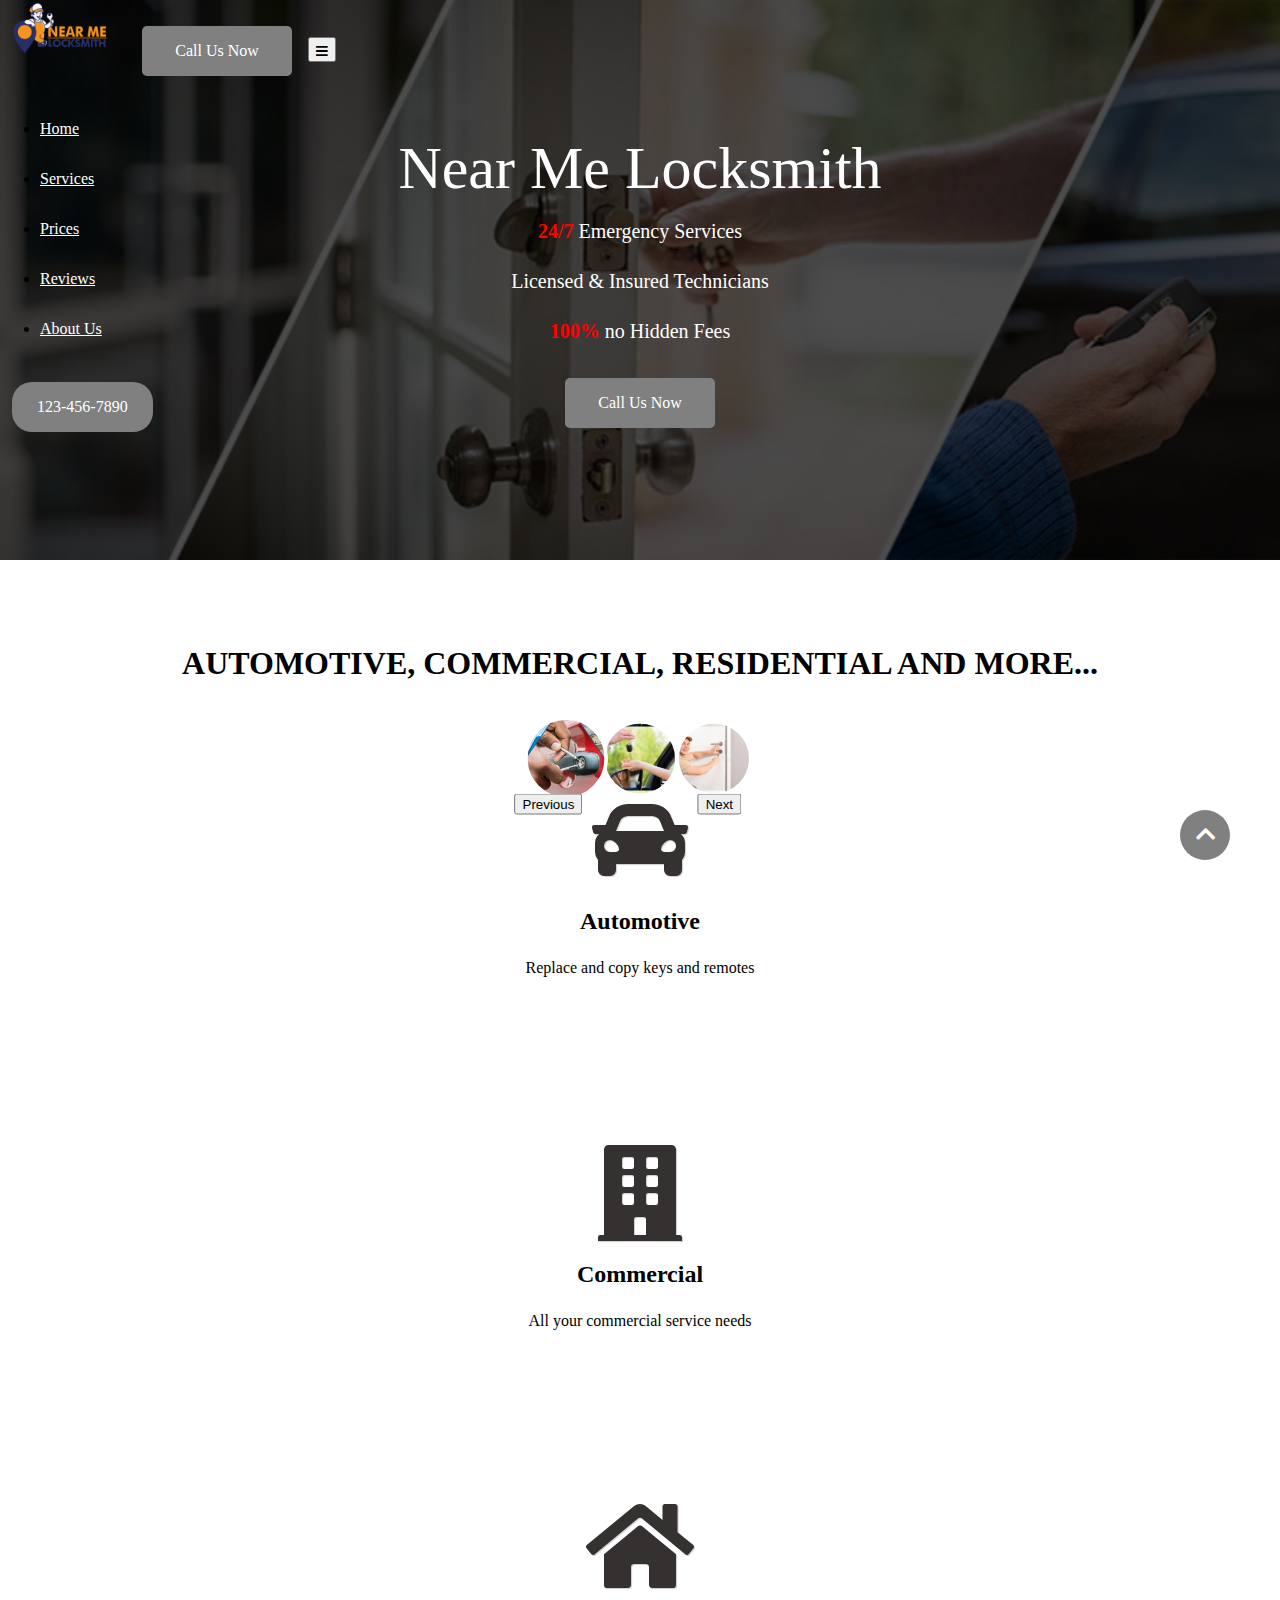
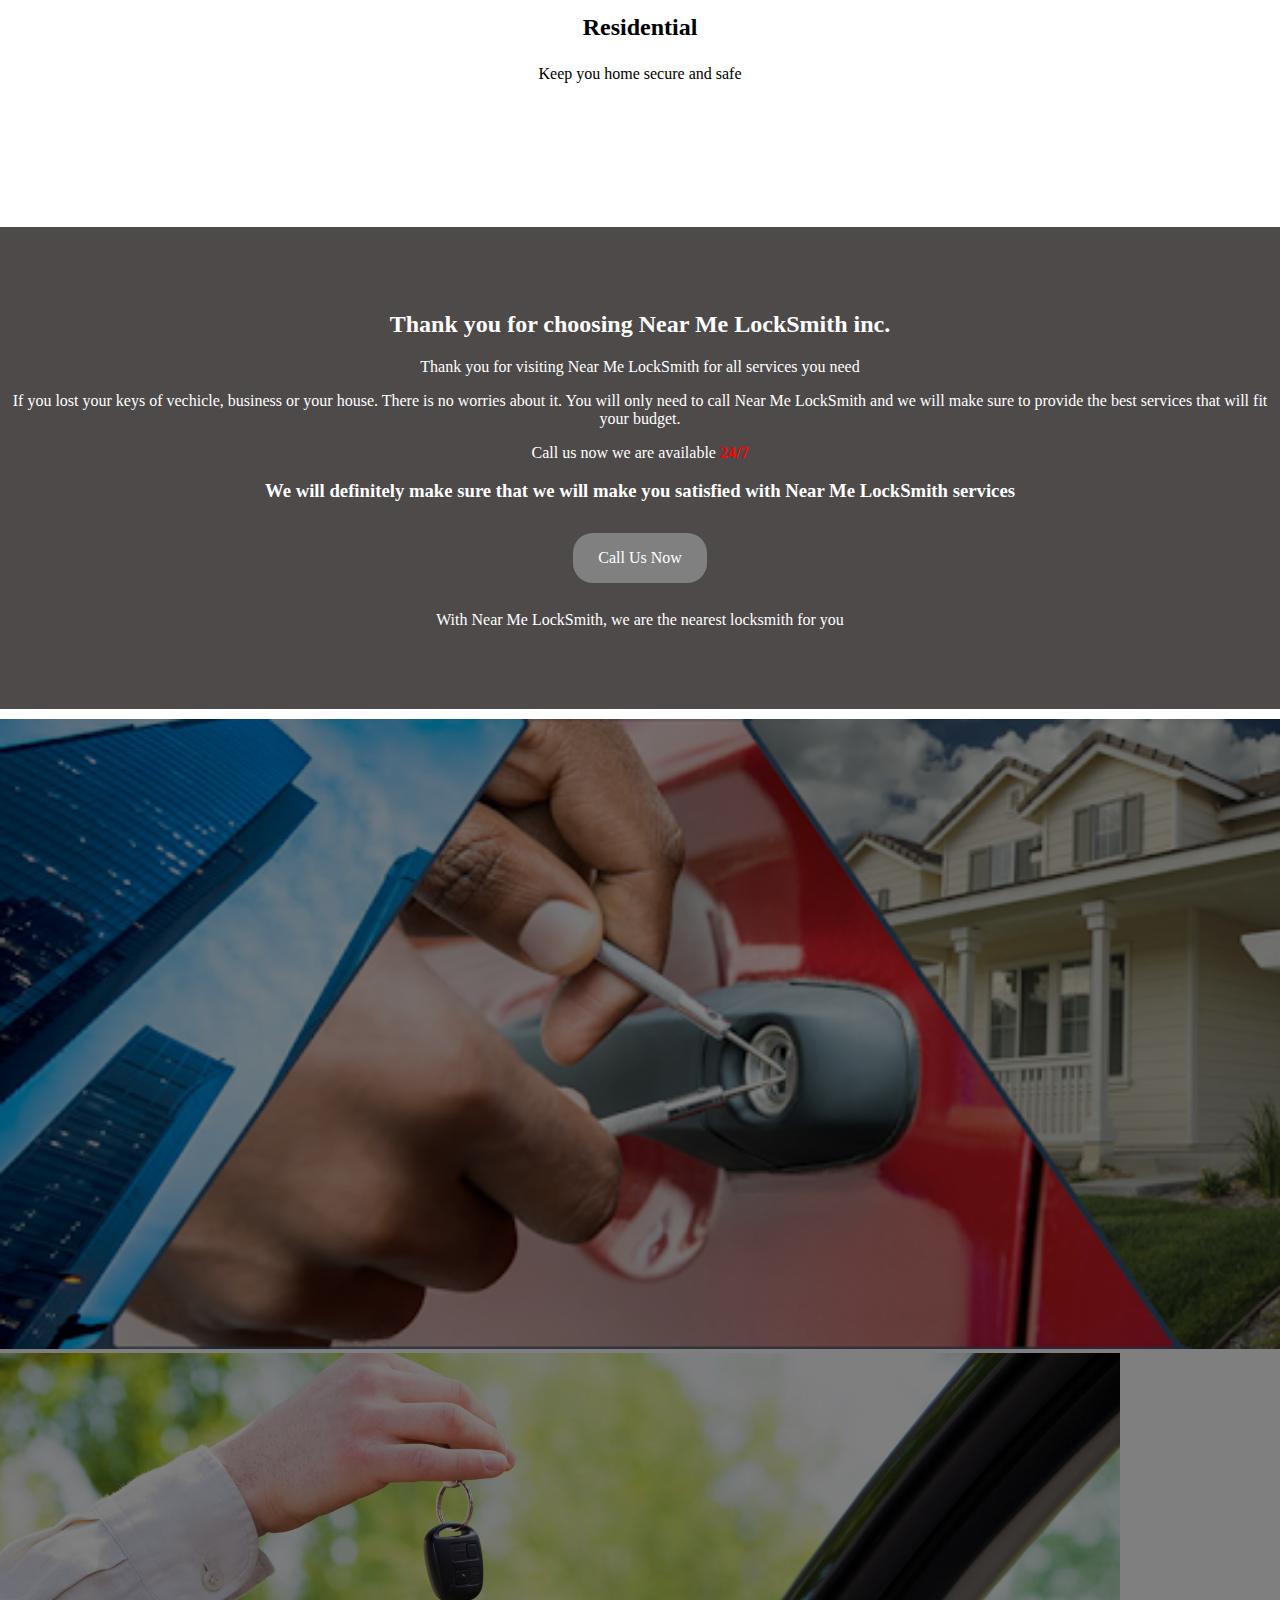
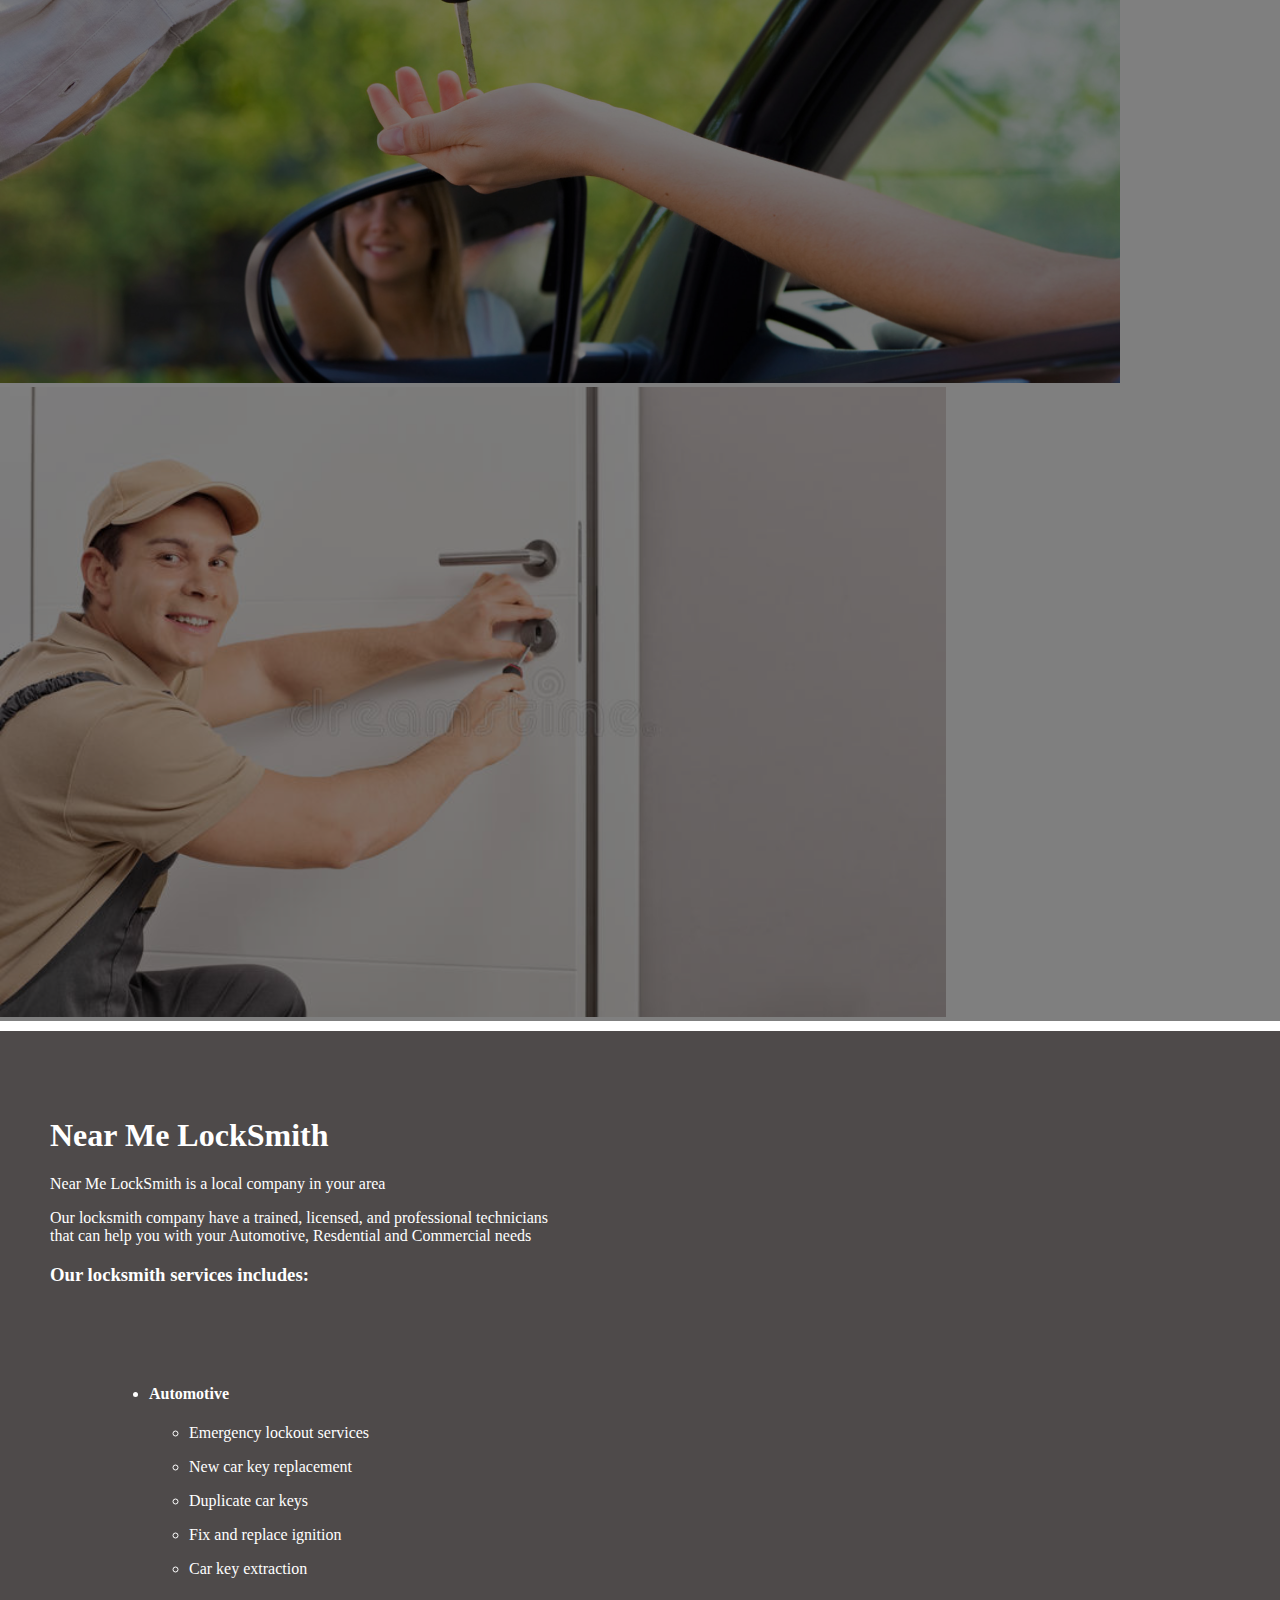
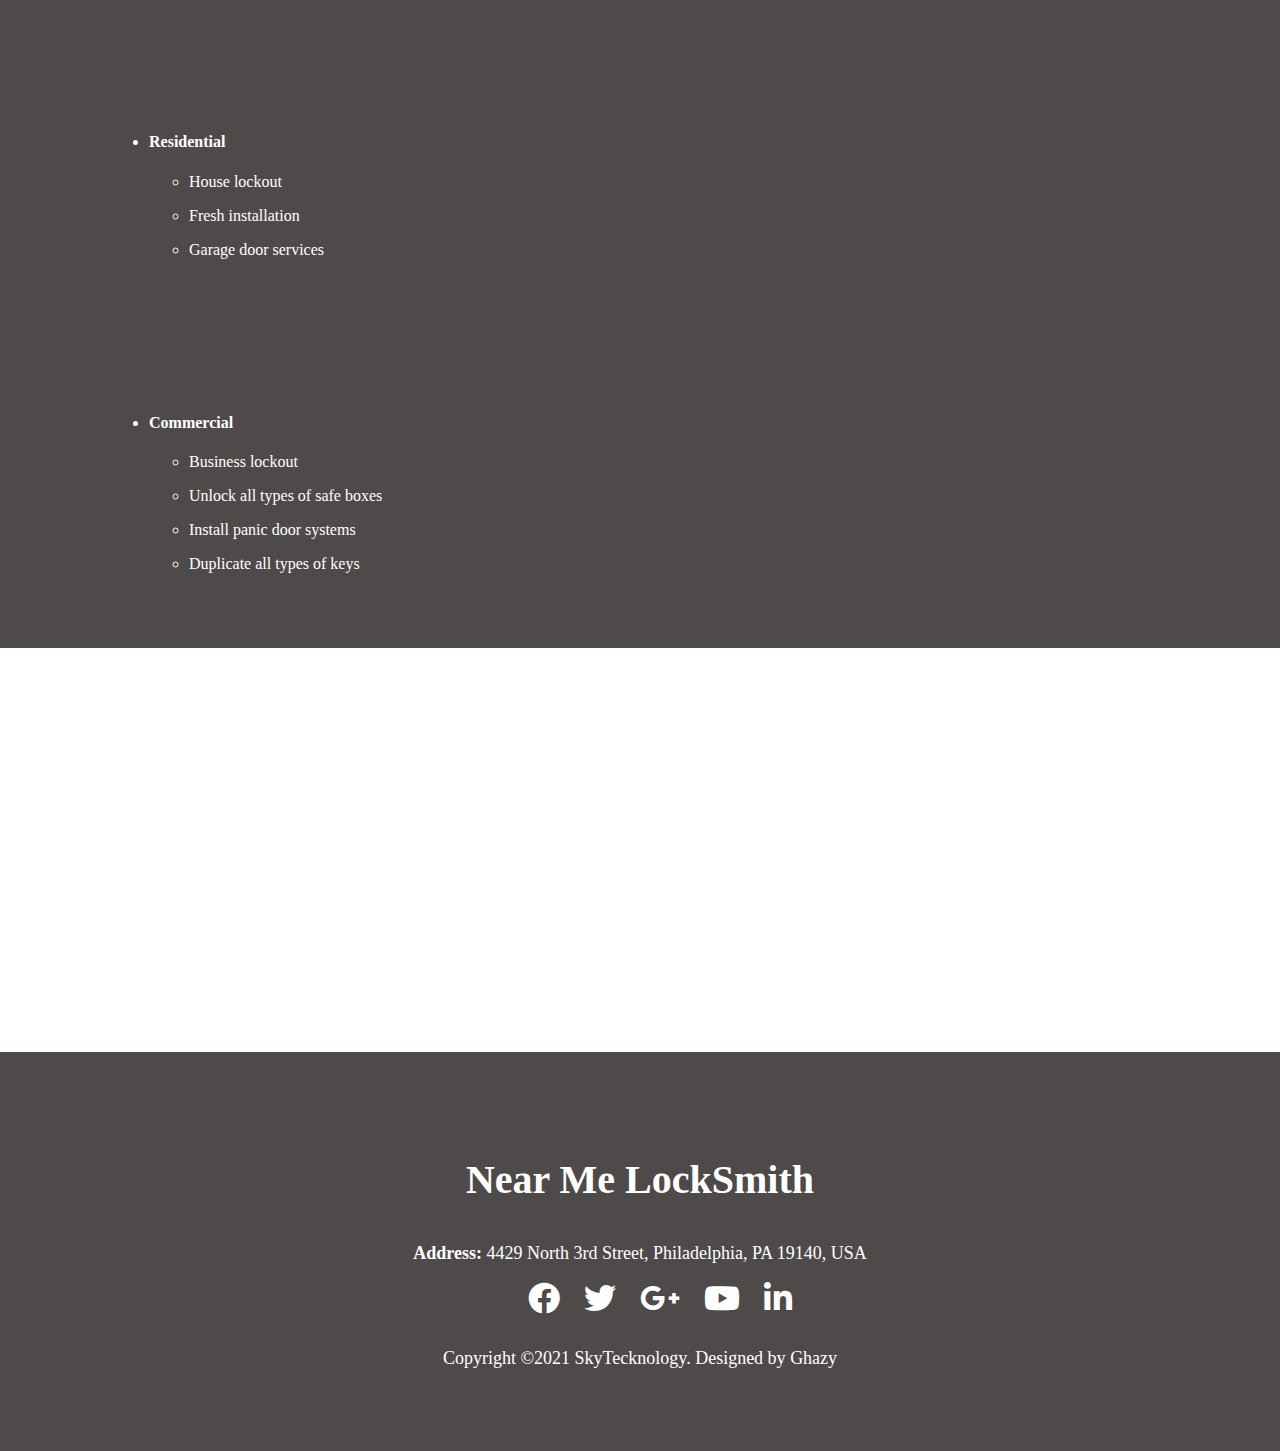
<file: index.html>
<!DOCTYPE html>
<html lang="en">
<head>
    <meta charset="UTF-8">
    <meta http-equiv="X-UA-Compatible" content="IE=edge">
    <meta name="viewport" content="width=device-width, initial-scale=1.0">
    <link href="https://cdn.jsdelivr.net/npm/bootstrap@5.1.1/dist/css/bootstrap.min.css" rel="stylesheet" integrity="sha384-F3w7mX95PdgyTmZZMECAngseQB83DfGTowi0iMjiWaeVhAn4FJkqJByhZMI3AhiU" crossorigin="anonymous">
    <link rel="stylesheet" href="styles.css">
    <link href="https://fonts.googleapis.com/css2?family=Montserrat:wght@300;400;500;600&display=swap" rel="stylesheet">
    <link rel="stylesheet" href="https://cdnjs.cloudflare.com/ajax/libs/font-awesome/5.15.4/css/all.min.css" integrity="sha512-1ycn6IcaQQ40/MKBW2W4Rhis/DbILU74C1vSrLJxCq57o941Ym01SwNsOMqvEBFlcgUa6xLiPY/NS5R+E6ztJQ==" crossorigin="anonymous" referrerpolicy="no-referrer" />
    <title>LockSmith</title>
</head>
<body>

    <!-- NavBar -->
    <header class="header">
        <div class="inner-header">
            <div class="container-fluid px-lg-5">
                <nav class="navbar navbar-expand-lg my-navbar">
                    <div class="container-fluid">
                      <a class="navbar-brand" href="#">
                          <span class="logo"><img class="img-fluid" src="img/Cartoon logo@4x.png" href="#"><a href="tel:+1123-456-7890" class="banner-btn">Call Us Now</a></span>
                      </a>
                      <button class="navbar-toggler" type="button" data-bs-toggle="collapse" data-bs-target="#navbarSupportedContent" aria-controls="navbarSupportedContent" aria-expanded="false" aria-label="Toggle navigation">
                        <span class="navbar-toggler-icon">
                            <i class="fas fa-bars"></i>
                        </span>
                      </button>
                      <div class="collapse navbar-collapse" id="navbarSupportedContent">
                        <ul class="navbar-nav m-auto">
                          <li class="nav-item">
                            <a class="nav-link" href="./index.html">Home</a>
                          </li>
                          <li class="nav-item">
                            <a class="nav-link active" aria-current="page" href="./services.html">Services</a>
                          </li>
                          <li class="nav-item">
                            <a class="nav-link" href="./pricing.html">Prices</a>
                          </li>
                          <li class="nav-item">
                            <a class="nav-link" href="./review.html">Reviews</a>
                          </li>
                          <li class="nav-item">
                            <a class="nav-link" href="./aboutUs.html">About Us</a>
                          </li>
                        </ul>
                        <form class="form-inline my-2 my-lg-0">
                          <a class="tell-num" href="tel:+1123-456-7890">123-456-7890</a>
                        </form>
                      </div>
                    </div>
                  </nav>
            </div>
        </div>
    </header>

    <section class="content-banner">
        <div class="container">
            <div class="row d-flex justify-content-center">
                <div class="col-md-12">
                    <div class="banner-con text-center">
                        <p class="first-title">Near Me Locksmith</p>
                        <div id="carouselExampleSlidesOnly" class="carousel slide" data-bs-ride="carousel">
                          <div class="carousel-inner">
                            <div class="carousel-item active">
                               <p class="banner-des"><span>24/7</span> Emergency Services</p>
                            </div>
                            <div class="carousel-item">
                               <p class="banner-des">Licensed & Insured Technicians</p>
                            </div>
                            <div class="carousel-item">
                               <p class="banner-des"><span>100%</span> no Hidden Fees</p>
                            </div>
                          </div>
                        </div>
                        <a href="tel:+1123-456-7890" class="banner-btn">Call Us Now</a>
                    </div>
                </div>
            </div>
        </div>
    </section>

    <div class="main-content">
        <section>
           <div class="container">
                <h1>AUTOMOTIVE, COMMERCIAL, RESIDENTIAL AND MORE...</h1>
                <div class="row">

                    <div class="feature-box col-lg-4">
                      <h3 class="feature-title"><i class="fa-solid fa-car fa-4x fa"></i><br>Automotive</h3>
                      <p>Replace and copy keys and remotes</p>
                    </div>
            
                    <div class="feature-box col-lg-4">
                      <h3 class="feature-title"><i class="fa-solid fa-building fa-4x fa"></i><br>Commercial</h3>
                      <p>All your commercial service needs</p>
                    </div>
            
                    <div class="feature-box col-lg-4">
                        <h3 class="feature-title"><i class="vc_icon_element-icon fa fa-home fa-4x fa"></i><br>Residential</h3>
                        <p>Keep you home secure and safe</p>
                    </div>
            
                  </div>
           </div>
        </section>

        <section>
           <div class="container">
                  <h2>Thank you for choosing Near Me LockSmith inc.</h2>
                  <p>Thank you for visiting Near Me LockSmith for all services you need</p>
                  <p>If you lost your keys of vechicle, business or your house. There is no worries about it. You will only need to call Near Me LockSmith and we will make sure to provide the best services that will fit your budget.</p>
                  <p>Call us now we are available <span style="color: red; font-weight: bold;">24/7</span></p>
                  <h3>We will definitely make sure that we will make you satisfied with Near Me LockSmith services</h3>
                  <a class="tell-num" href="tel:+1123-456-7890">Call Us Now</a>
                  <p>With Near Me LockSmith, we are the nearest locksmith for you</p>
              </div>
        </section>

        <section class="home">
            <div id="carouselExampleCaptions" class="carousel slide" data-bs-ride="carousel">
              <div class="carousel-control">
                <div class="carousel-indicators">
                    <button type="button" data-bs-target="#carouselExampleCaptions" data-bs-slide-to="0" class="active" aria-current="true" aria-label="Slide 1" style="background-image: url(./img/unnamed.png);"></button>
                    <button type="button" data-bs-target="#carouselExampleCaptions" data-bs-slide-to="1" aria-label="Slide 2" style="background-image: url(./img/home-slide-bg-4-e6a343f59c5964398525dc8520d4be51.jpg);"></button>
                    <button type="button" data-bs-target="#carouselExampleCaptions" data-bs-slide-to="2" aria-label="Slide 3" style="background-image: url(./img/cheerful-locksmith-installing-door-lock-new-white-looking-camera-65368650.jpg);"></button>
                  </div>

                  <button class="carousel-control-prev" type="button" data-bs-target="#carouselExampleCaptions" data-bs-slide="prev">
                    <span class="carousel-control-prev-icon" aria-hidden="true"></span>
                    <span class="visually-hidden">Previous</span>
                  </button>
                  <button class="carousel-control-next" type="button" data-bs-target="#carouselExampleCaptions" data-bs-slide="next">
                    <span class="carousel-control-next-icon" aria-hidden="true"></span>
                    <span class="visually-hidden">Next</span>
                  </button>
              </div>  
                <div class="carousel-inner">
                  <div class="carousel-item active">
                    <img src="./img/unnamed.png" class="d-block w-100" alt="...">  
                    <div class="carousel-container">
                        <h2>Emergency LockSmith</h2>
                        <p>Get your key done in a professional way without damaging your vechicle</p>
                    </div>
                  </div>
                  <div class="carousel-item">
                    <img src="./img/home-slide-bg-4-e6a343f59c5964398525dc8520d4be51.jpg" class="d-block w-100" alt="...">  
                    <div class="carousel-container">
                        <h2>Automotive LockSmith</h2>
                        <p>Don't have your keys ? <br> don't worry we will get you back on</p>
                    </div>
                  </div>
                  <div class="carousel-item">
                    <img src="./img/cheerful-locksmith-installing-door-lock-new-white-looking-camera-65368650.jpg" class="d-block w-100" alt="...">  
                    <div class="carousel-container">
                        <h2>Commercial and Resdential LockSmith</h2>
                        <p>We work on all types of locks for your resdential and commercial needs</p>
                    </div>
                  </div>
                </div>
                
              </div>
        </section>

        <section class="features">
           <div class=" feature-container">
             <div class="text-center">
                <h1>Near Me LockSmith</h1>
                <p>Near Me LockSmith is a local company in your area </p>
                <p>Our locksmith company have a trained, licensed, and professional technicians <br>that can help you with your Automotive, Resdential and Commercial needs</p>
                <h3>Our locksmith services includes:</h3>
             </div>

                  <div class="row">

                    <div class="feature-box col-lg-4">
                      <ul>
                        <li>
                          <h4>Automotive</h4>
                        </li>

                        <ul>
                          <li>
                            <p>Emergency lockout services</p>
                          </li>
                          
                          <li>
                            <p>New car key replacement</p>
                          </li>
    
                          <li>
                            <p>Duplicate car keys</p>
                          </li>
                          
                          <li>
                            <p>Fix and replace ignition</p>
                          </li>
                          
                          <li>
                            <p>Car key extraction</p>
                          </li>
                        </ul>
                      </ul>
                   </div>
            
                    <div class="feature-box col-lg-4">
                      <ul>
                        <li>
                          <h4>Residential</h4>
                        </li>
    
                        <ul>
                          <li>
                            <p>House lockout</p>
                          </li>
    
                          <li>
                            <p>Fresh installation</p>
                          </li>
    
                          <li>
                            <p>Garage door services</p>
                          </li>
                        </ul>
                      </ul>
                    </div>
            
                    <div class="feature-box col-lg-4">
                        <ul>
                          <li>
                            <h4>Commercial</h4>
                          </li>
      
                          <ul>
                            <li>
                              <p>Business lockout</p>
                            </li>
      
                            <li>
                              <p>Unlock all types of safe boxes</p>
                            </li>
      
                            <li>
                              <p>Install panic door systems</p>
                            </li>
      
                            <li>
                              <p>Duplicate all types of keys</p>
                            </li>
                          </ul>
                        </ul>
                     </div>
                  </div>
             </div>
        </section>

        <section class="map">
           <div>
            <iframe src="https://www.google.com/maps/embed?pb=!1m18!1m12!1m3!1d803.3448192708148!2d-75.1311694222835!3d40.01841128840405!2m3!1f0!2f0!3f0!3m2!1i1024!2i768!4f13.1!3m3!1m2!1s0x89c6b7be27fa4875%3A0xd297eb60d59ae1bc!2s4429%20N%203rd%20St%2C%20Philadelphia%2C%20PA%2019140%2C%20USA!5e0!3m2!1sen!2seg!4v1632228396752!5m2!1sen!2seg" width="90%" height="400" style="border:0;" allowfullscreen="" loading="lazy"></iframe>       
           </div>
        </section>

        <section class="footer">
            <footer>
                <div class="footer-content">
                    <h3>Near Me LockSmith</h3>
                    <p><span style="font-weight: 700;">Address:</span> 4429 North 3rd Street, Philadelphia, PA 19140, USA</p>
                    <ul class="socials">
                        <a href="">
                            <i class="fab fa-facebook fa-2x"></i>
                        </a>
                        <a href=""> 
                            <i class="fab fa-twitter fa-2x"></i>
                        </a>
                        <a href="">
                            <i class="fab fa-google-plus-g fa-2x"></i>
                        </a>
                        <a href="">
                            <i class="fab fa-youtube fa-2x"></i>
                        </li>
                        <a href="">
                            <i class="fab fa-linkedin-in fa-2x"></i>
                        </a>
                    </ul>
                </div>
                <div class="footer-bottom">
                    <p>Copyright &copy;2021 <a href="https://www.facebook.com/yousefMankoulah/">SkyTecknology</a>. Designed by <span>Ghazy</span></p>
                </div>
            </footer>
        </section>

        <a href="#" class="go-up-btn"><i class="fas fa-chevron-up"></i></a>
      
    </div>
 
    <script src="https://cdn.jsdelivr.net/npm/bootstrap@5.1.1/dist/js/bootstrap.bundle.min.js" integrity="sha384-/bQdsTh/da6pkI1MST/rWKFNjaCP5gBSY4sEBT38Q/9RBh9AH40zEOg7Hlq2THRZ" crossorigin="anonymous"></script>
    <script src="index.js"></script>
    
</body>
</html>
</file>
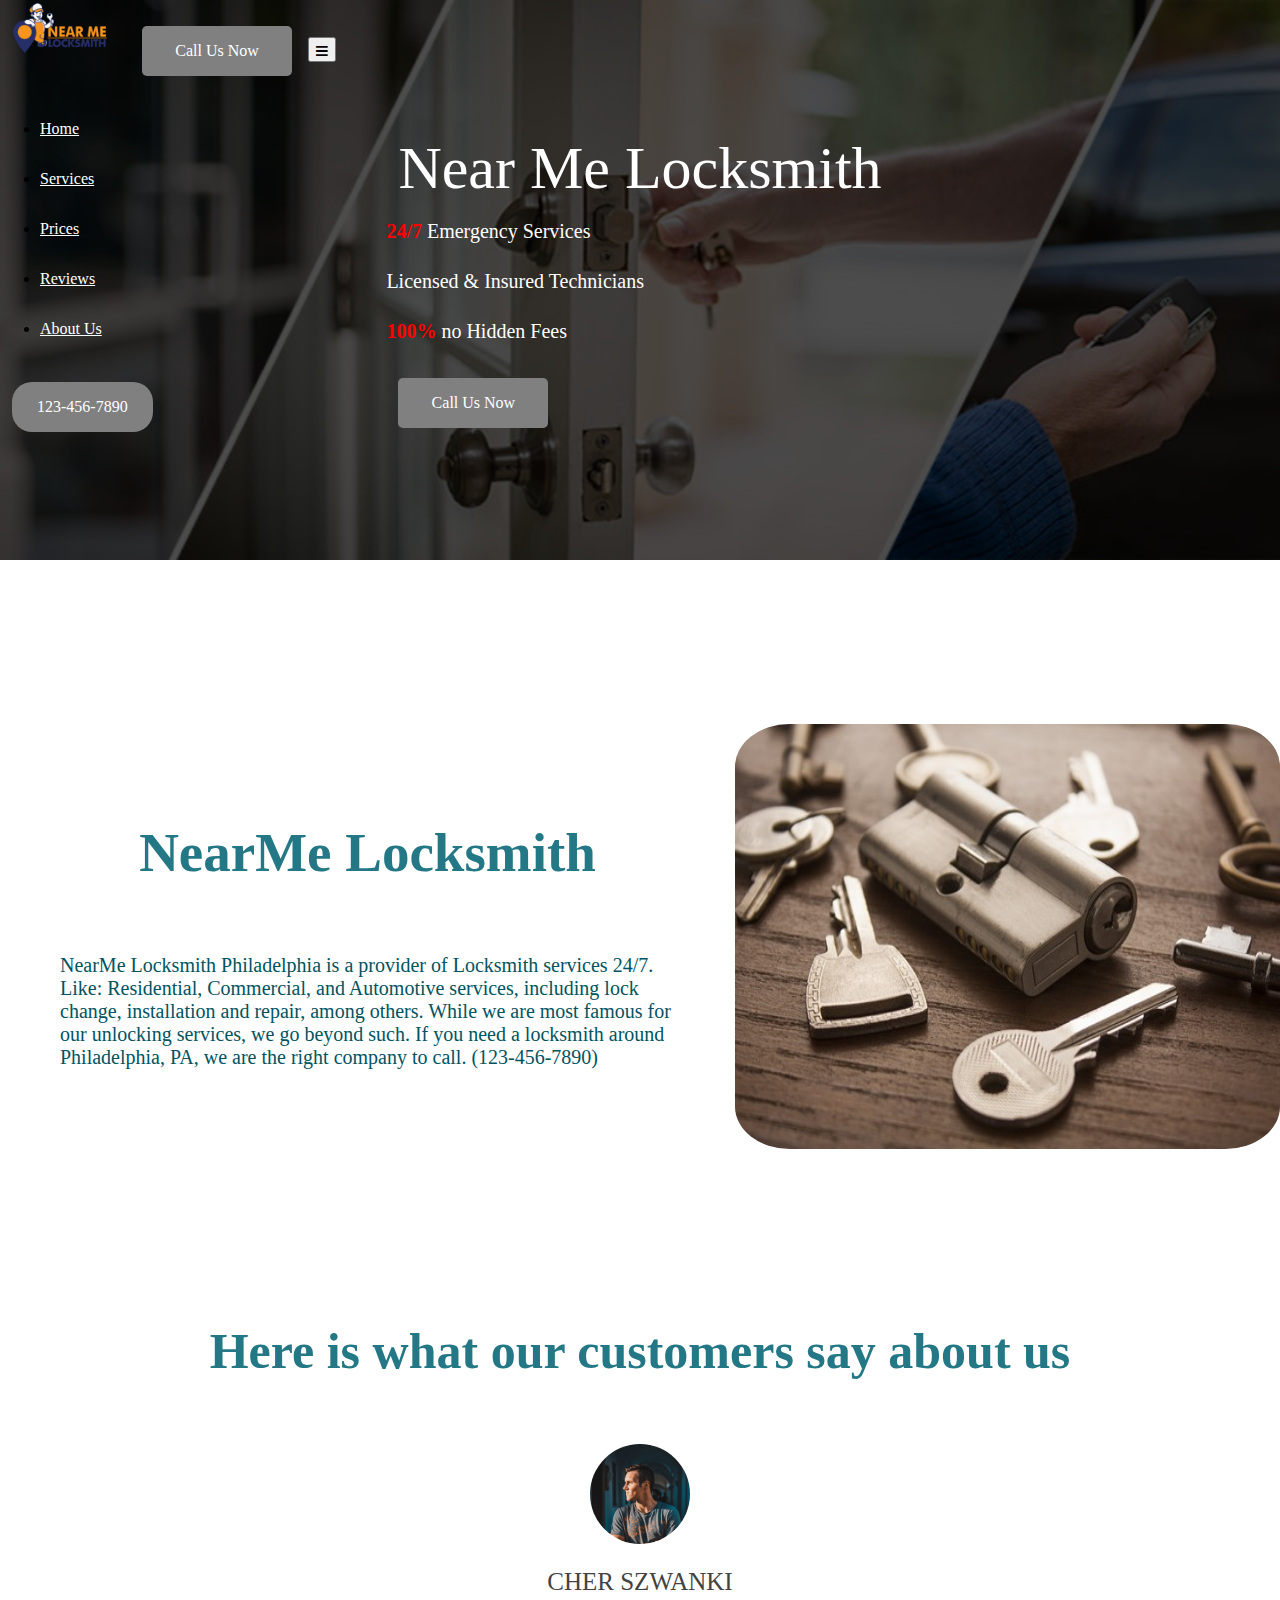
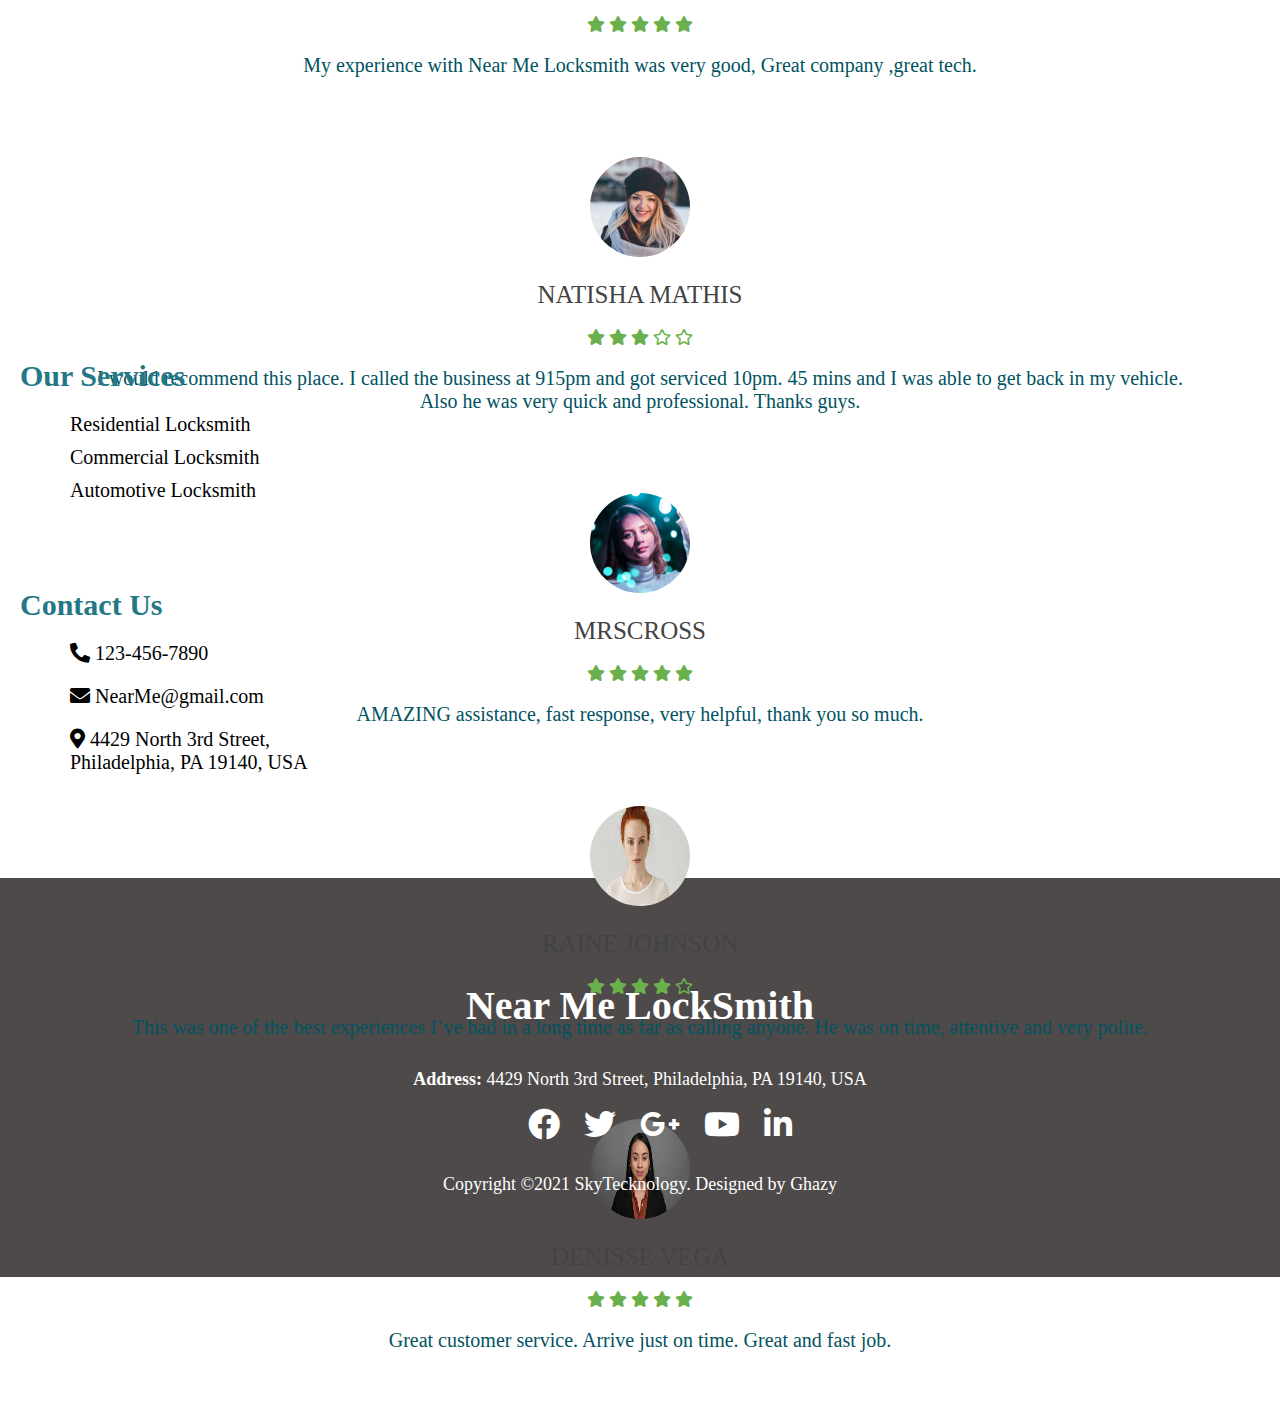
<file: aboutUs.html>
<!DOCTYPE html>
<html lang="en">
<head>
    <meta charset="UTF-8">
    <meta http-equiv="X-UA-Compatible" content="IE=edge">
    <meta name="viewport" content="width=device-width, initial-scale=1.0">
    <link href="https://cdn.jsdelivr.net/npm/bootstrap@5.1.1/dist/css/bootstrap.min.css" rel="stylesheet" integrity="sha384-F3w7mX95PdgyTmZZMECAngseQB83DfGTowi0iMjiWaeVhAn4FJkqJByhZMI3AhiU" crossorigin="anonymous">
    <link rel="stylesheet" href="aboutUs.css">
    <link href="https://fonts.googleapis.com/css2?family=Montserrat:wght@300;400;500;600&display=swap" rel="stylesheet">
    <link rel="stylesheet" href="https://cdnjs.cloudflare.com/ajax/libs/font-awesome/5.15.4/css/all.min.css" integrity="sha512-1ycn6IcaQQ40/MKBW2W4Rhis/DbILU74C1vSrLJxCq57o941Ym01SwNsOMqvEBFlcgUa6xLiPY/NS5R+E6ztJQ==" crossorigin="anonymous" referrerpolicy="no-referrer" />
    <title>LockSmith</title>
</head>
<body>

    <!-- NavBar -->
    <header class="header">
        <div class="inner-header">
            <div class="container-fluid px-lg-5">
                <nav class="navbar navbar-expand-lg my-navbar">
                    <div class="container-fluid">
                      <a class="navbar-brand" href="#">
                          <span class="logo"><img class="img-fluid" src="img/Cartoon logo@4x.png" href="#"><a href="tel:+1123-456-7890" class="banner-btn">Call Us Now</a></span>
                      </a>
                      <button class="navbar-toggler" type="button" data-bs-toggle="collapse" data-bs-target="#navbarSupportedContent" aria-controls="navbarSupportedContent" aria-expanded="false" aria-label="Toggle navigation">
                        <span class="navbar-toggler-icon">
                            <i class="fas fa-bars"></i>
                        </span>
                      </button>
                      <div class="collapse navbar-collapse" id="navbarSupportedContent">
                        <ul class="navbar-nav m-auto">
                          <li class="nav-item">
                            <a class="nav-link" href="./index.html">Home</a>
                          </li>
                          <li class="nav-item">
                            <a class="nav-link active" aria-current="page" href="./services.html">Services</a>
                          </li>
                          <li class="nav-item">
                            <a class="nav-link" href="./pricing.html">Prices</a>
                          </li>
                          <li class="nav-item">
                            <a class="nav-link" href="./review.html">Reviews</a>
                          </li>
                          <li class="nav-item">
                            <a class="nav-link" href="./aboutUs.html">About Us</a>
                          </li>
                        </ul>
                        <form class="form-inline my-2 my-lg-0">
                          <a class="tell-num" href="tel:+1123-456-7890">123-456-7890</a>
                        </form>
                      </div>
                    </div>
                  </nav>
            </div>
        </div>
    </header>

    <section class="content-banner">
        <div class="container">
            <div class="row d-flex justify-content-center">
                <div class="col-md-12">
                    <div class="banner-con text-center">
                        <p class="first-title">Near Me Locksmith</p>
                        <div id="carouselExampleSlidesOnly" class="carousel slide" data-bs-ride="carousel">
                          <div class="carousel-inner">
                            <div class="carousel-item active">
                               <p class="banner-des"><span>24/7</span> Emergency Services</p>
                            </div>
                            <div class="carousel-item">
                               <p class="banner-des">Licensed & Insured Technicians</p>
                            </div>
                            <div class="carousel-item">
                               <p class="banner-des"><span>100%</span> no Hidden Fees</p>
                            </div>
                          </div>
                        </div>
                        <a href="tel:+1123-456-7890" class="banner-btn">Call Us Now</a>
                    </div>
                </div>
            </div>
        </div>
    </section>

    <section>
      <div class="container">
        <div class="container-header">
          <div class="header-text">
              <h1>NearMe Locksmith</h1>
              <p>NearMe Locksmith Philadelphia is a provider of Locksmith services 24/7. Like: Residential, Commercial, and Automotive services, including lock change, installation and repair, among others. While we are most famous for our unlocking services, we go beyond such. If you need a locksmith around Philadelphia, PA, we are the right company to call. (123-456-7890)</p>
          </div>
          <img src="./img/about.jpg" alt="">
        </div>

        <div class="testimonials">
          <h1>Here is what our customers say about us</h1>

          <div class="inner">
            <div id="carouselExampleSlidesOnly" class="carousel slide" data-bs-ride="carousel">
              <div class="carousel-inner">
                <div class="carousel-item active">
                    <div class="testimonial">
                      <img src="./img/p1.png" alt="">
                      <div class="name">Cher Szwanki</div>
                      <div class="stars">
                        <i class="fas fa-star"></i>
                        <i class="fas fa-star"></i>
                        <i class="fas fa-star"></i>
                        <i class="fas fa-star"></i>
                        <i class="fas fa-star"></i>
                      </div>
        
                      <p>
                        My experience with Near Me Locksmith was very good, Great company ,great tech.
                      </p>
                    </div>
                </div>

                <div class="carousel-item">
                    <div class="testimonial">
                      <img src="./img/p2.png" alt="">
                      <div class="name">Natisha Mathis</div>
                      <div class="stars">
                        <i class="fas fa-star"></i>
                        <i class="fas fa-star"></i>
                        <i class="fas fa-star"></i>
                        <i class="far fa-star"></i>
                        <i class="far fa-star"></i>
                      </div>
        
                      <p>
                        I would recommend this place. I called the business at 915pm and got serviced 10pm. 45 mins and I was able to get back in my vehicle. Also he was very quick and professional. Thanks guys.
                      </p>
                  </div>
                </div>

                <div class="carousel-item">
                  <div class="testimonial">
                    <img src="./img/p3.png" alt="">
                    <div class="name">MrsCross</div>
                    <div class="stars">
                      <i class="fas fa-star"></i>
                      <i class="fas fa-star"></i>
                      <i class="fas fa-star"></i>
                      <i class="fas fa-star"></i>
                      <i class="fas fa-star"></i>
                    </div>
      
                    <p>
                      AMAZING assistance, fast response, very helpful, thank you so much.
                    </p>
                  </div>
               </div>

                <div class="carousel-item">
                  <div class="testimonial">
                    <img src="./img/p4.png" alt="">
                    <div class="name">Raine Johnson</div>
                    <div class="stars">
                      <i class="fas fa-star"></i>
                      <i class="fas fa-star"></i>
                      <i class="fas fa-star"></i>
                      <i class="fas fa-star"></i>
                      <i class="far fa-star"></i>
                    </div>
      
                    <p>
                      This was one of the best experiences I’ve had in a long time as far as calling anyone. He was on time, attentive and very polite.
                    </p>
                  </div>
              </div>

              <div class="carousel-item">
                <div class="testimonial">
                  <img src="./img/p5.png" alt="">
                  <div class="name">Denisse Vega</div>
                  <div class="stars">
                    <i class="fas fa-star"></i>
                    <i class="fas fa-star"></i>
                    <i class="fas fa-star"></i>
                    <i class="fas fa-star"></i>
                    <i class="fas fa-star"></i>
                  </div>
    
                  <p>
                    Great customer service. Arrive just on time. Great and fast job.
                  </p>
                </div>
              </div>
              </div>
            </div>
        </div>
      </div>

      <div class="about-footer">
        <div class="dis-col">
          <div class="services">
            <h4>Our Services</h4>
              <ol>
                <li>Residential Locksmith</li>
                <li>Commercial Locksmith</li>
                <li>Automotive Locksmith</li>
              </ol>
          </div>
  
          <div class="contact">
            <h4>Contact Us</h4>
            <ol>
              <li>
                <p><i class="fas fa-phone-alt"></i> 123-456-7890</p>
              </li>
              <li>
                <p><i class="fas fa-envelope"></i> NearMe@gmail.com</p>
              </li>
              <li>
                <p><i class="fas fa-map-marker-alt"></i> 4429 North 3rd Street, Philadelphia, PA 19140, USA</p>
              </li>
            </ol>
          </div>
        </div>

        <div class="map">
          <iframe src="https://www.google.com/maps/embed?pb=!1m18!1m12!1m3!1d803.3448192708148!2d-75.1311694222835!3d40.01841128840405!2m3!1f0!2f0!3f0!3m2!1i1024!2i768!4f13.1!3m3!1m2!1s0x89c6b7be27fa4875%3A0xd297eb60d59ae1bc!2s4429%20N%203rd%20St%2C%20Philadelphia%2C%20PA%2019140%2C%20USA!5e0!3m2!1sen!2seg!4v1632228396752!5m2!1sen!2seg" width="90%" height="400" style="border:0;" allowfullscreen="" loading="lazy"></iframe>       
         </div>
       </div>
      
    </section>

    <section class="footer">
        <footer>
            <div class="footer-content">
                <h3>Near Me LockSmith</h3>
                <p><span style="font-weight: 700;">Address:</span> 4429 North 3rd Street, Philadelphia, PA 19140, USA</p>
                <ul class="socials">
                    <a href="">
                        <i class="fab fa-facebook fa-2x"></i>
                    </a>
                    <a href=""> 
                        <i class="fab fa-twitter fa-2x"></i>
                    </a>
                    <a href="">
                        <i class="fab fa-google-plus-g fa-2x"></i>
                    </a>
                    <a href="">
                        <i class="fab fa-youtube fa-2x"></i>
                    </li>
                    <a href="">
                        <i class="fab fa-linkedin-in fa-2x"></i>
                    </a>
                </ul>
            </div>
            <div class="footer-bottom">
                <p>Copyright &copy;2021 <a href="https://www.facebook.com/yousefMankoulah/">SkyTecknology</a>. Designed by <span>Ghazy</span></p>
            </div>
        </footer>
    </section>
  
</div>

<script src="https://cdn.jsdelivr.net/npm/bootstrap@5.1.1/dist/js/bootstrap.bundle.min.js" integrity="sha384-/bQdsTh/da6pkI1MST/rWKFNjaCP5gBSY4sEBT38Q/9RBh9AH40zEOg7Hlq2THRZ" crossorigin="anonymous"></script>
<script src="index.js"></script>

</body>
</html>
</file>
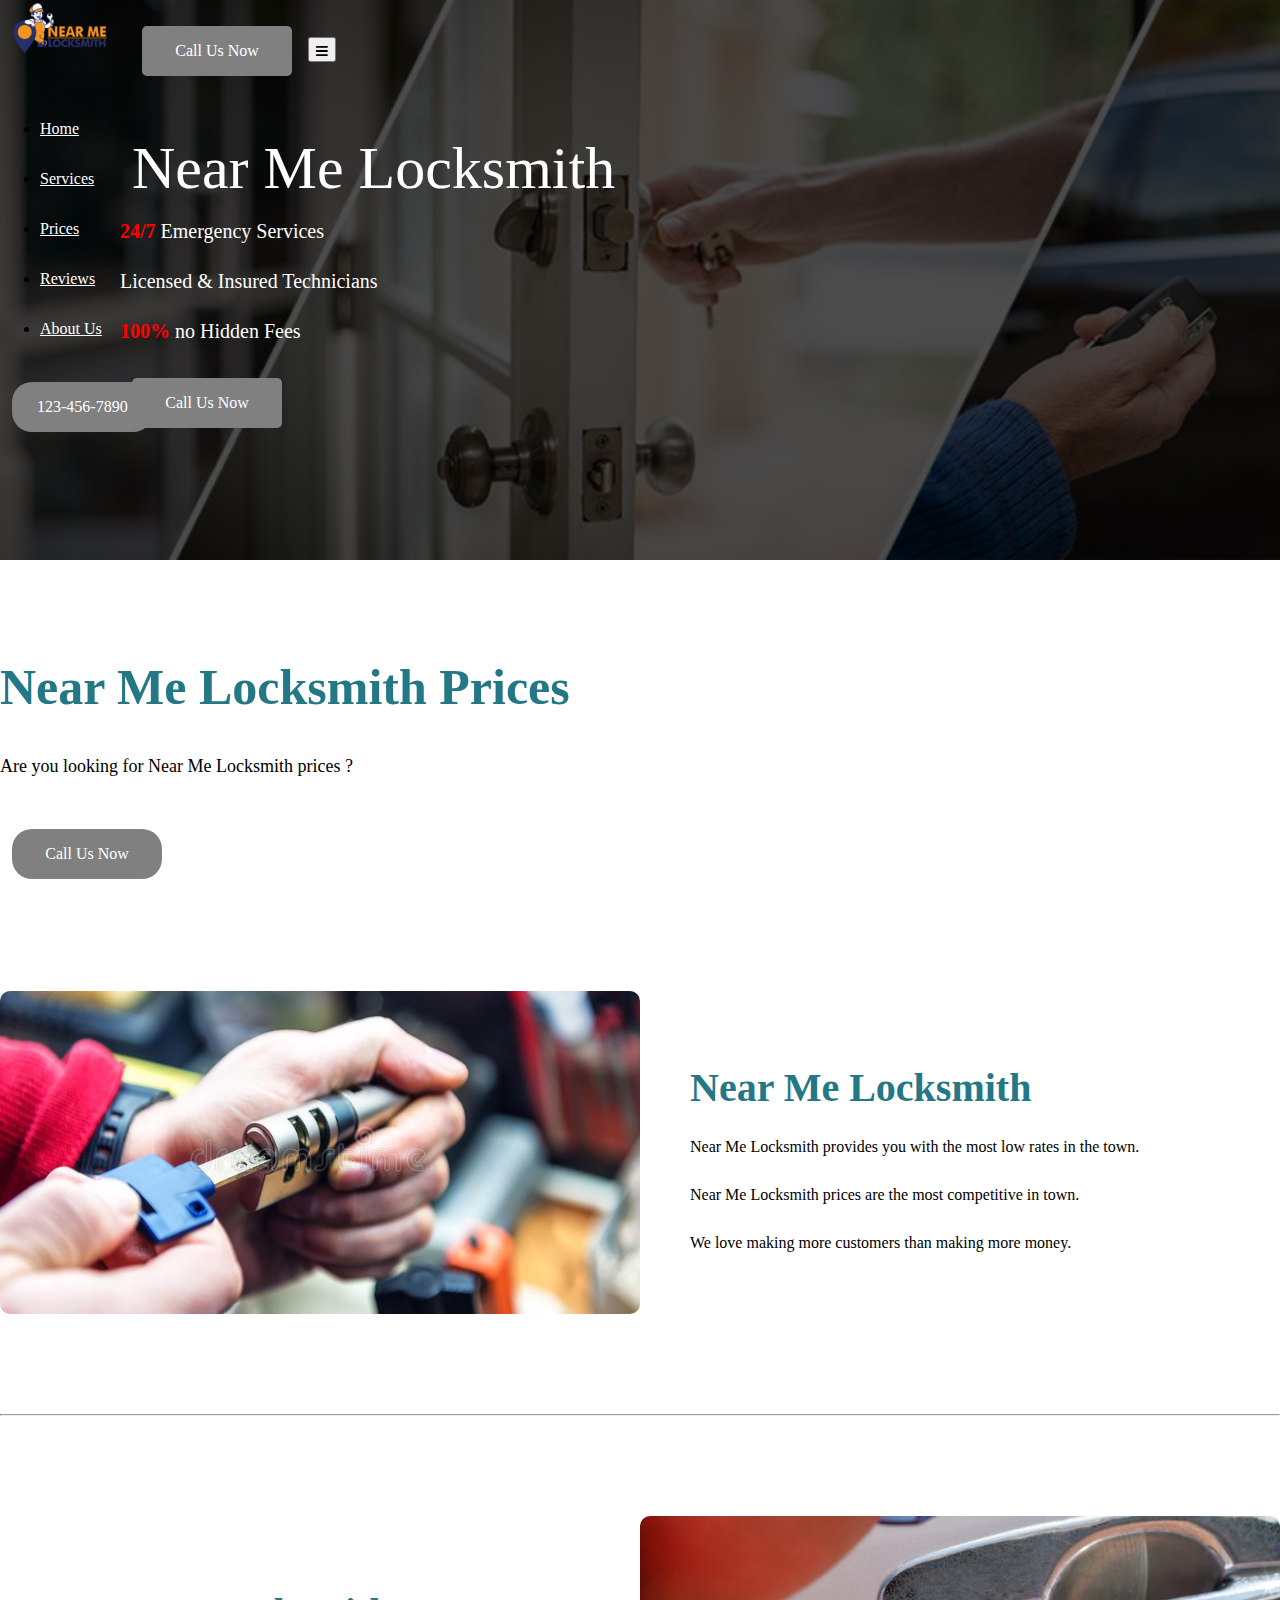
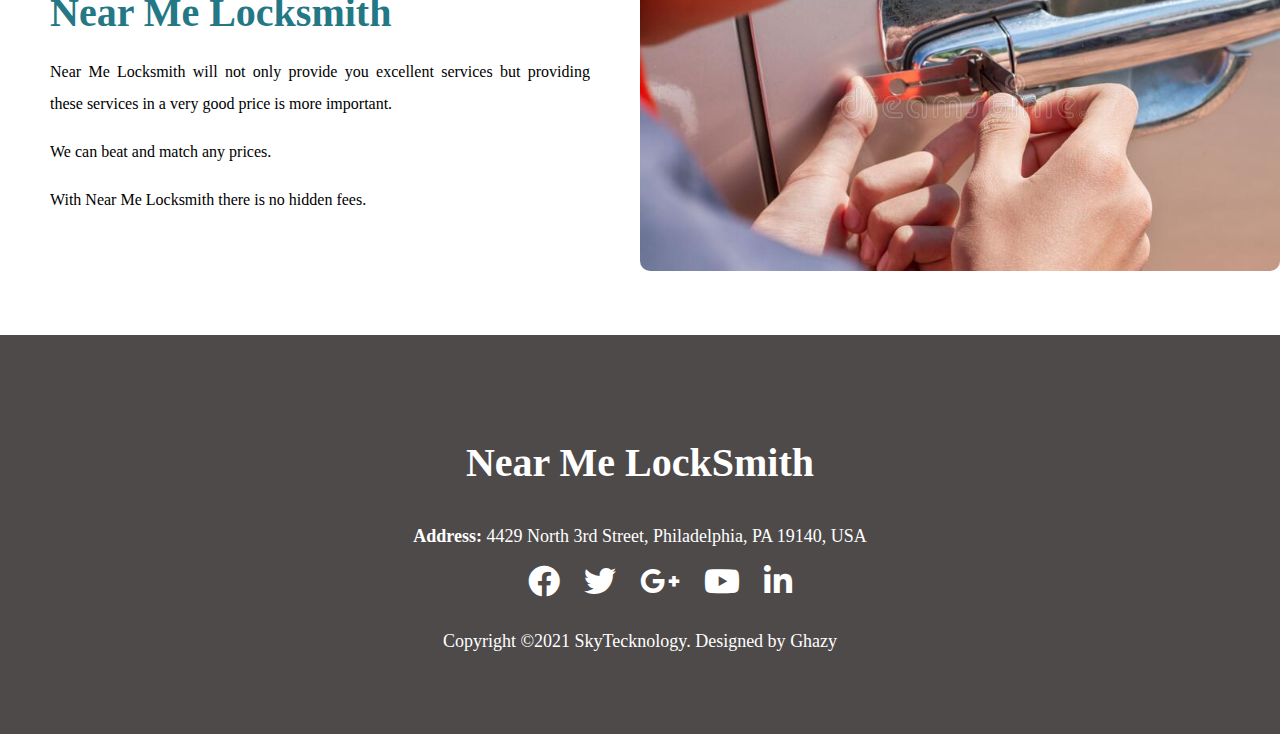
<file: pricing.html>
<!DOCTYPE html>
<html lang="en">
<head>
    <meta charset="UTF-8">
    <meta http-equiv="X-UA-Compatible" content="IE=edge">
    <meta name="viewport" content="width=device-width, initial-scale=1.0">
    <link href="https://cdn.jsdelivr.net/npm/bootstrap@5.1.1/dist/css/bootstrap.min.css" rel="stylesheet" integrity="sha384-F3w7mX95PdgyTmZZMECAngseQB83DfGTowi0iMjiWaeVhAn4FJkqJByhZMI3AhiU" crossorigin="anonymous">
    <link rel="stylesheet" href="pricing.css">
    <link href="https://fonts.googleapis.com/css2?family=Montserrat:wght@300;400;500;600&display=swap" rel="stylesheet">
    <link rel="stylesheet" href="https://cdnjs.cloudflare.com/ajax/libs/font-awesome/5.15.4/css/all.min.css" integrity="sha512-1ycn6IcaQQ40/MKBW2W4Rhis/DbILU74C1vSrLJxCq57o941Ym01SwNsOMqvEBFlcgUa6xLiPY/NS5R+E6ztJQ==" crossorigin="anonymous" referrerpolicy="no-referrer" />
    <title>LockSmith</title>
</head>
<body>

    <!-- NavBar -->
    <header class="header">
        <div class="inner-header">
            <div class="container-fluid px-lg-5">
                <nav class="navbar navbar-expand-lg my-navbar">
                    <div class="container-fluid">
                      <a class="navbar-brand" href="#">
                          <span class="logo"><img class="img-fluid" src="img/Cartoon logo@4x.png" href="./index.html"><a href="tel:+1123-456-7890" class="banner-btn">Call Us Now</a></span>
                      </a>
                      <button class="navbar-toggler" type="button" data-bs-toggle="collapse" data-bs-target="#navbarSupportedContent" aria-controls="navbarSupportedContent" aria-expanded="false" aria-label="Toggle navigation">
                        <span class="navbar-toggler-icon">
                            <i class="fas fa-bars"></i>
                        </span>
                      </button>
                      <div class="collapse navbar-collapse" id="navbarSupportedContent">
                        <ul class="navbar-nav m-auto">
                            <li class="nav-item">
                                <a class="nav-link" href="./index.html">Home</a>
                              </li>
                              <li class="nav-item">
                                <a class="nav-link active" aria-current="page" href="./services.html">Services</a>
                              </li>
                              <li class="nav-item">
                                <a class="nav-link" href="./pricing.html">Prices</a>
                              </li>
                              <li class="nav-item">
                                <a class="nav-link" href="./review.html">Reviews</a>
                              </li>
                              <li class="nav-item">
                                <a class="nav-link" href="./aboutUs.html">About Us</a>
                              </li>
                        </ul>
                        <form class="form-inline my-2 my-lg-0">
                          <a class="tell-num" href="tel:+1123-456-7890">123-456-7890</a>
                        </form>
                      </div>
                    </div>
                  </nav>
            </div>
        </div>
    </header>

    <section class="content-banner">
        <div class="container">
            <div class="row d-flex justify-content-center">
                <div class="col-md-12">
                    <div class="banner-con text-center">
                        <p class="first-title">Near Me Locksmith</p>
                        <div id="carouselExampleSlidesOnly" class="carousel slide" data-bs-ride="carousel">
                          <div class="carousel-inner">
                            <div class="carousel-item active">
                               <p class="banner-des"><span>24/7</span> Emergency Services</p>
                            </div>
                            <div class="carousel-item">
                               <p class="banner-des">Licensed & Insured Technicians</p>
                            </div>
                            <div class="carousel-item">
                               <p class="banner-des"><span>100%</span> no Hidden Fees</p>
                            </div>
                          </div>
                        </div>
                        <a href="tel:+1123-456-7890" class="banner-btn">Call Us Now</a>
                    </div>
                </div>
            </div>
        </div>
    </section>

    <section>
        
            <div class="text-center header">
               <h1>Near Me Locksmith Prices</h1>
               <p>Are you looking for Near Me Locksmith prices ?</p>
               <a class="tell-num call" href="tel:+1123-456-7890">Call Us Now</a>
            </div>  

            <div class="section-container">
                <div class="columns image" style="background-image:url('./img/lock1.jpg')">
                   &nbsp;
                </div>
                <div class="columns content">
                   <div class="content-container">
                    <h2>Near Me Locksmith</h2>
                    <p>
                        Near Me Locksmith provides you with the most low rates in the town.
                    </p>

                    <p>
                        Near Me Locksmith prices are the most competitive in town.
                    </p>

                    <p>
                        We love making more customers than making more money.    
                    </p>
                   </div>
                </div>
             </div>

             <hr>


             <div class="section-container">
                <div class="columns content">
                   <div class="content-container">
                    <h2>Near Me Locksmith</h2>
                    <p>
                        Near Me Locksmith will not only provide you excellent services but providing these services in a very good price is more important.
                    </p>

                    <p>
                        We can beat and match any prices.
                    </p>

                    <p>
                        With Near Me Locksmith there is no hidden fees.    
                    </p>
                   </div>
                </div>
                <div class="columns image" style="background-image:url('./img/lock2.jpg')">
                   &nbsp;
                </div>
             </div>
            </div>
    </section>
    
    <section class="footer">
        <footer>
            <div class="footer-content">
                <h3>Near Me LockSmith</h3>
                <p><span style="font-weight: 700;">Address:</span> 4429 North 3rd Street, Philadelphia, PA 19140, USA</p>
                <ul class="socials">
                    <a href="">
                        <i class="fab fa-facebook fa-2x"></i>
                    </a>
                    <a href=""> 
                        <i class="fab fa-twitter fa-2x"></i>
                    </a>
                    <a href="">
                        <i class="fab fa-google-plus-g fa-2x"></i>
                    </a>
                    <a href="">
                        <i class="fab fa-youtube fa-2x"></i>
                    </li>
                    <a href="">
                        <i class="fab fa-linkedin-in fa-2x"></i>
                    </a>
                </ul>
            </div>
            <div class="footer-bottom">
                <p>Copyright &copy;2021 <a href="https://www.facebook.com/yousefMankoulah/">SkyTecknology</a>. Designed by <span>Ghazy</span></p>
            </div>
        </footer>
    </section>

    <script src="https://cdn.jsdelivr.net/npm/bootstrap@5.1.1/dist/js/bootstrap.bundle.min.js" integrity="sha384-/bQdsTh/da6pkI1MST/rWKFNjaCP5gBSY4sEBT38Q/9RBh9AH40zEOg7Hlq2THRZ" crossorigin="anonymous"></script>
    <script src="index.js"></script>

</body>
</html>
</file>
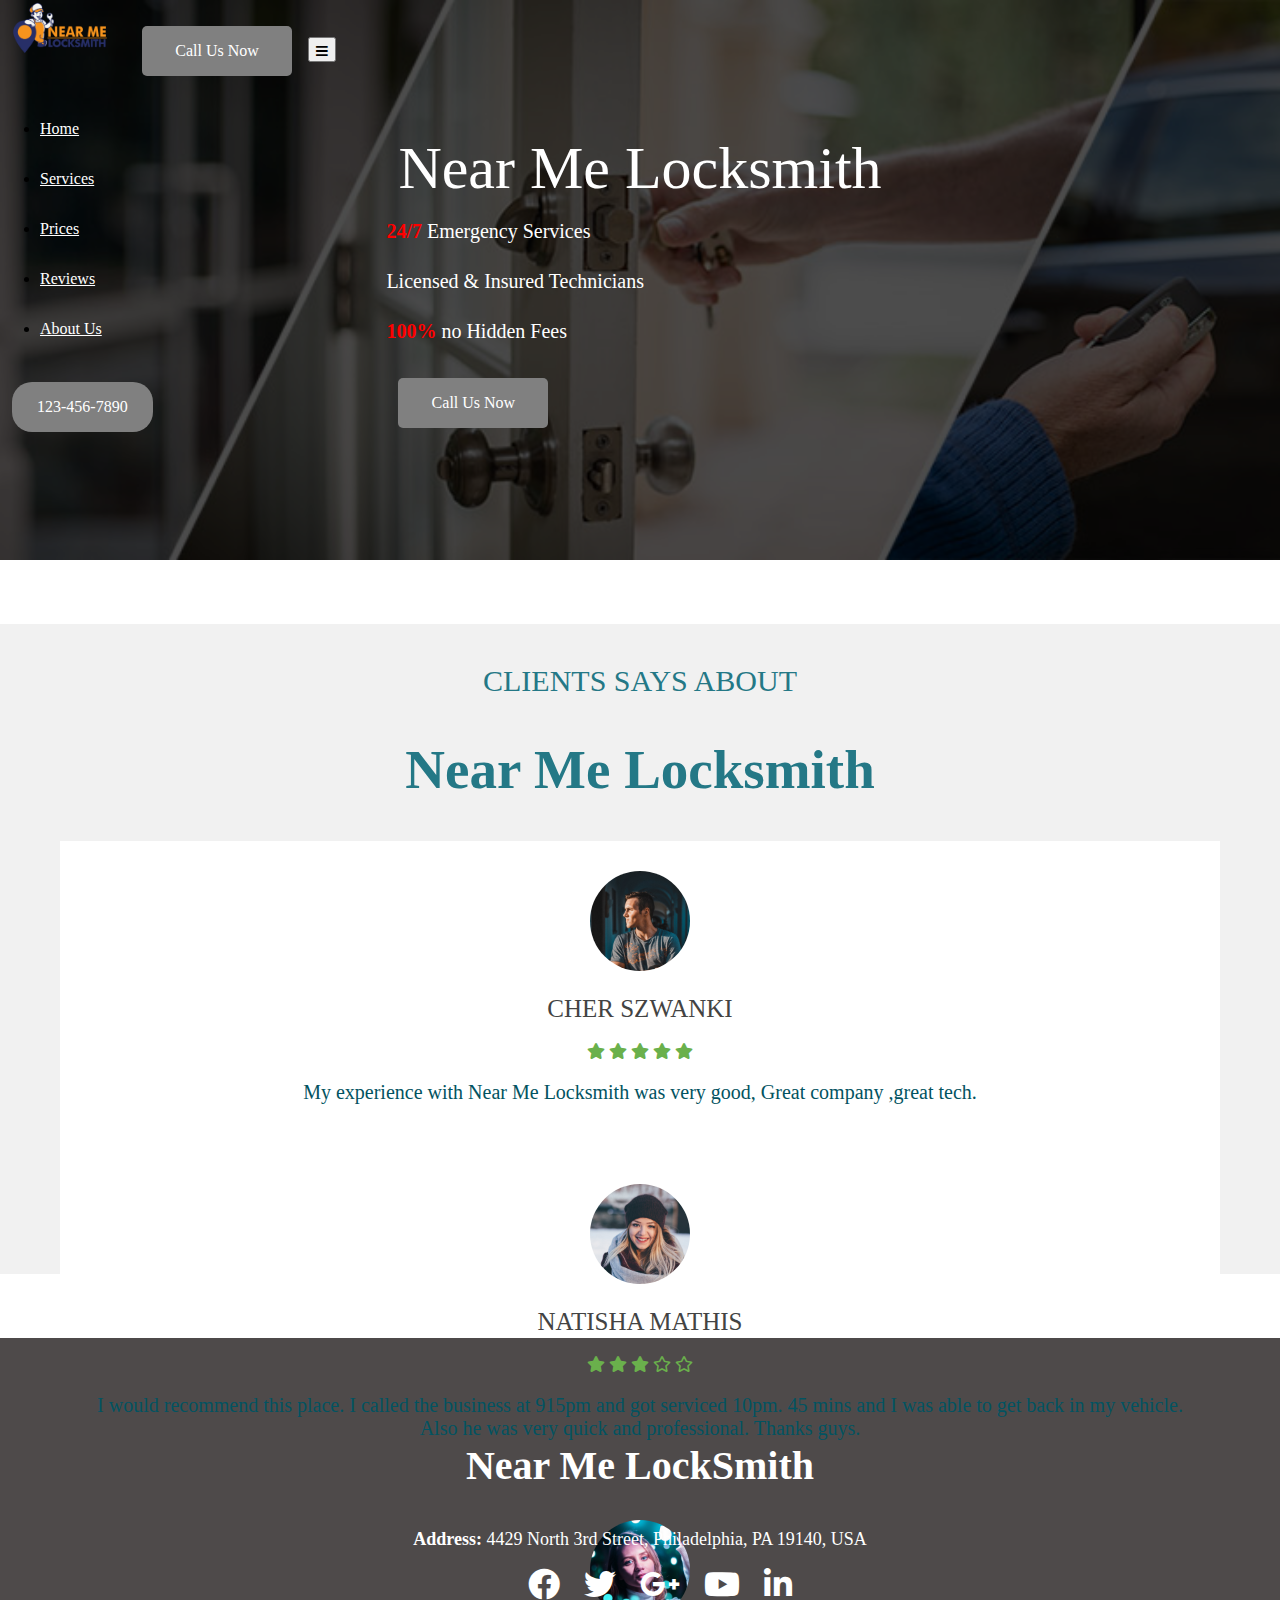
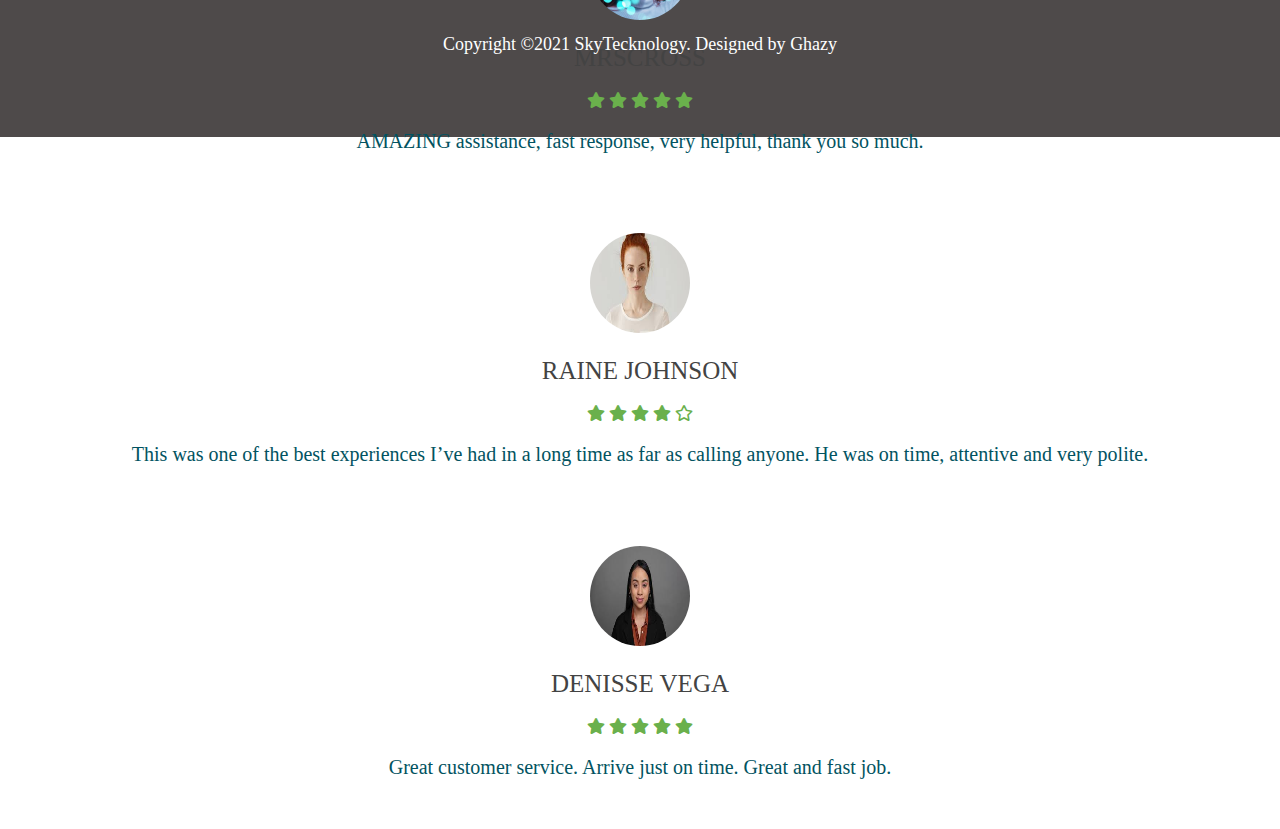
<file: review.html>
<!DOCTYPE html>
<html lang="en">
<head>
    <meta charset="UTF-8">
    <meta http-equiv="X-UA-Compatible" content="IE=edge">
    <meta name="viewport" content="width=device-width, initial-scale=1.0">
    <link href="https://cdn.jsdelivr.net/npm/bootstrap@5.1.1/dist/css/bootstrap.min.css" rel="stylesheet" integrity="sha384-F3w7mX95PdgyTmZZMECAngseQB83DfGTowi0iMjiWaeVhAn4FJkqJByhZMI3AhiU" crossorigin="anonymous">
    <link rel="stylesheet" href="review.css">
    <link href="https://fonts.googleapis.com/css2?family=Montserrat:wght@300;400;500;600&display=swap" rel="stylesheet">
    <link rel="stylesheet" href="https://cdnjs.cloudflare.com/ajax/libs/font-awesome/5.15.4/css/all.min.css" integrity="sha512-1ycn6IcaQQ40/MKBW2W4Rhis/DbILU74C1vSrLJxCq57o941Ym01SwNsOMqvEBFlcgUa6xLiPY/NS5R+E6ztJQ==" crossorigin="anonymous" referrerpolicy="no-referrer" />
    <title>LockSmith</title>
</head>
<body>

    <!-- NavBar -->
    <header class="header">
        <div class="inner-header">
            <div class="container-fluid px-lg-5">
                <nav class="navbar navbar-expand-lg my-navbar">
                    <div class="container-fluid">
                      <a class="navbar-brand" href="#">
                          <span class="logo"><img class="img-fluid" src="img/Cartoon logo@4x.png" href="#"><a href="tel:+1123-456-7890" class="banner-btn">Call Us Now</a></span>
                      </a>
                      <button class="navbar-toggler" type="button" data-bs-toggle="collapse" data-bs-target="#navbarSupportedContent" aria-controls="navbarSupportedContent" aria-expanded="false" aria-label="Toggle navigation">
                        <span class="navbar-toggler-icon">
                            <i class="fas fa-bars"></i>
                        </span>
                      </button>
                      <div class="collapse navbar-collapse" id="navbarSupportedContent">
                        <ul class="navbar-nav m-auto">
                          <li class="nav-item">
                            <a class="nav-link" href="./index.html">Home</a>
                          </li>
                          <li class="nav-item">
                            <a class="nav-link active" aria-current="page" href="./services.html">Services</a>
                          </li>
                          <li class="nav-item">
                            <a class="nav-link" href="./pricing.html">Prices</a>
                          </li>
                          <li class="nav-item">
                            <a class="nav-link" href="./review.html">Reviews</a>
                          </li>
                          <li class="nav-item">
                            <a class="nav-link" href="./aboutUs.html">About Us</a>
                          </li>
                        </ul>
                        <form class="form-inline my-2 my-lg-0">
                          <a class="tell-num" href="tel:+1123-456-7890">123-456-7890</a>
                        </form>
                      </div>
                    </div>
                  </nav>
            </div>
        </div>
    </header>

    <section class="content-banner">
        <div class="container">
            <div class="row d-flex justify-content-center">
                <div class="col-md-12">
                    <div class="banner-con text-center">
                        <p class="first-title">Near Me Locksmith</p>
                        <div id="carouselExampleSlidesOnly" class="carousel slide" data-bs-ride="carousel">
                          <div class="carousel-inner">
                            <div class="carousel-item active">
                               <p class="banner-des"><span>24/7</span> Emergency Services</p>
                            </div>
                            <div class="carousel-item">
                               <p class="banner-des">Licensed & Insured Technicians</p>
                            </div>
                            <div class="carousel-item">
                               <p class="banner-des"><span>100%</span> no Hidden Fees</p>
                            </div>
                          </div>
                        </div>
                        <a href="tel:+1123-456-7890" class="banner-btn">Call Us Now</a>
                    </div>
                </div>
            </div>
        </div>
    </section>

    <section>
        <div class="testimonials">
            <div class="inner">
                <div class="testimonial-heading">
                    <span>Clients says about</span>
                    <h1>Near Me Locksmith</h1>
                </div>




                <div id="carouselExampleSlidesOnly" class="carousel slide" data-bs-ride="carousel">
                  <div class="carousel-inner">
                    <div class="carousel-item active">
                        <div class="testimonial">
                          <img src="./img/p1.png" alt="">
                          <div class="name">Cher Szwanki</div>
                          <div class="stars">
                            <i class="fas fa-star"></i>
                            <i class="fas fa-star"></i>
                            <i class="fas fa-star"></i>
                            <i class="fas fa-star"></i>
                            <i class="fas fa-star"></i>
                          </div>
            
                          <p>
                            My experience with Near Me Locksmith was very good, Great company ,great tech.
                          </p>
                        </div>
                    </div>

                    <div class="carousel-item">
                        <div class="testimonial">
                          <img src="./img/p2.png" alt="">
                          <div class="name">Natisha Mathis</div>
                          <div class="stars">
                            <i class="fas fa-star"></i>
                            <i class="fas fa-star"></i>
                            <i class="fas fa-star"></i>
                            <i class="far fa-star"></i>
                            <i class="far fa-star"></i>
                          </div>
            
                          <p>
                            I would recommend this place. I called the business at 915pm and got serviced 10pm. 45 mins and I was able to get back in my vehicle. Also he was very quick and professional. Thanks guys.
                          </p>
                      </div>
                    </div>

                    <div class="carousel-item">
                      <div class="testimonial">
                        <img src="./img/p3.png" alt="">
                        <div class="name">MrsCross</div>
                        <div class="stars">
                          <i class="fas fa-star"></i>
                          <i class="fas fa-star"></i>
                          <i class="fas fa-star"></i>
                          <i class="fas fa-star"></i>
                          <i class="fas fa-star"></i>
                        </div>
          
                        <p>
                          AMAZING assistance, fast response, very helpful, thank you so much.
                        </p>
                      </div>
                   </div>

                    <div class="carousel-item">
                      <div class="testimonial">
                        <img src="./img/p4.png" alt="">
                        <div class="name">Raine Johnson</div>
                        <div class="stars">
                          <i class="fas fa-star"></i>
                          <i class="fas fa-star"></i>
                          <i class="fas fa-star"></i>
                          <i class="fas fa-star"></i>
                          <i class="far fa-star"></i>
                        </div>
          
                        <p>
                          This was one of the best experiences I’ve had in a long time as far as calling anyone. He was on time, attentive and very polite.
                        </p>
                      </div>
                  </div>

                  <div class="carousel-item">
                    <div class="testimonial">
                      <img src="./img/p5.png" alt="">
                      <div class="name">Denisse Vega</div>
                      <div class="stars">
                        <i class="fas fa-star"></i>
                        <i class="fas fa-star"></i>
                        <i class="fas fa-star"></i>
                        <i class="fas fa-star"></i>
                        <i class="fas fa-star"></i>
                      </div>
        
                      <p>
                        Great customer service. Arrive just on time. Great and fast job.
                      </p>
                    </div>
                  </div>

                  </div>
                </div>
        </div>
        
    </section>

    <section class="footer">
        <footer>
            <div class="footer-content">
                <h3>Near Me LockSmith</h3>
                <p><span style="font-weight: 700;">Address:</span> 4429 North 3rd Street, Philadelphia, PA 19140, USA</p>
                <ul class="socials">
                    <a href="">
                        <i class="fab fa-facebook fa-2x"></i>
                    </a>
                    <a href=""> 
                        <i class="fab fa-twitter fa-2x"></i>
                    </a>
                    <a href="">
                        <i class="fab fa-google-plus-g fa-2x"></i>
                    </a>
                    <a href="">
                        <i class="fab fa-youtube fa-2x"></i>
                    </li>
                    <a href="">
                        <i class="fab fa-linkedin-in fa-2x"></i>
                    </a>
                </ul>
            </div>
            <div class="footer-bottom">
                <p>Copyright &copy;2021 <a href="https://www.facebook.com/yousefMankoulah/">SkyTecknology</a>. Designed by <span>Ghazy</span></p>
            </div>
        </footer>
    </section>
  
</div>

<script src="https://cdn.jsdelivr.net/npm/bootstrap@5.1.1/dist/js/bootstrap.bundle.min.js" integrity="sha384-/bQdsTh/da6pkI1MST/rWKFNjaCP5gBSY4sEBT38Q/9RBh9AH40zEOg7Hlq2THRZ" crossorigin="anonymous"></script>
<script src="index.js"></script>

</body>
</html>
</file>
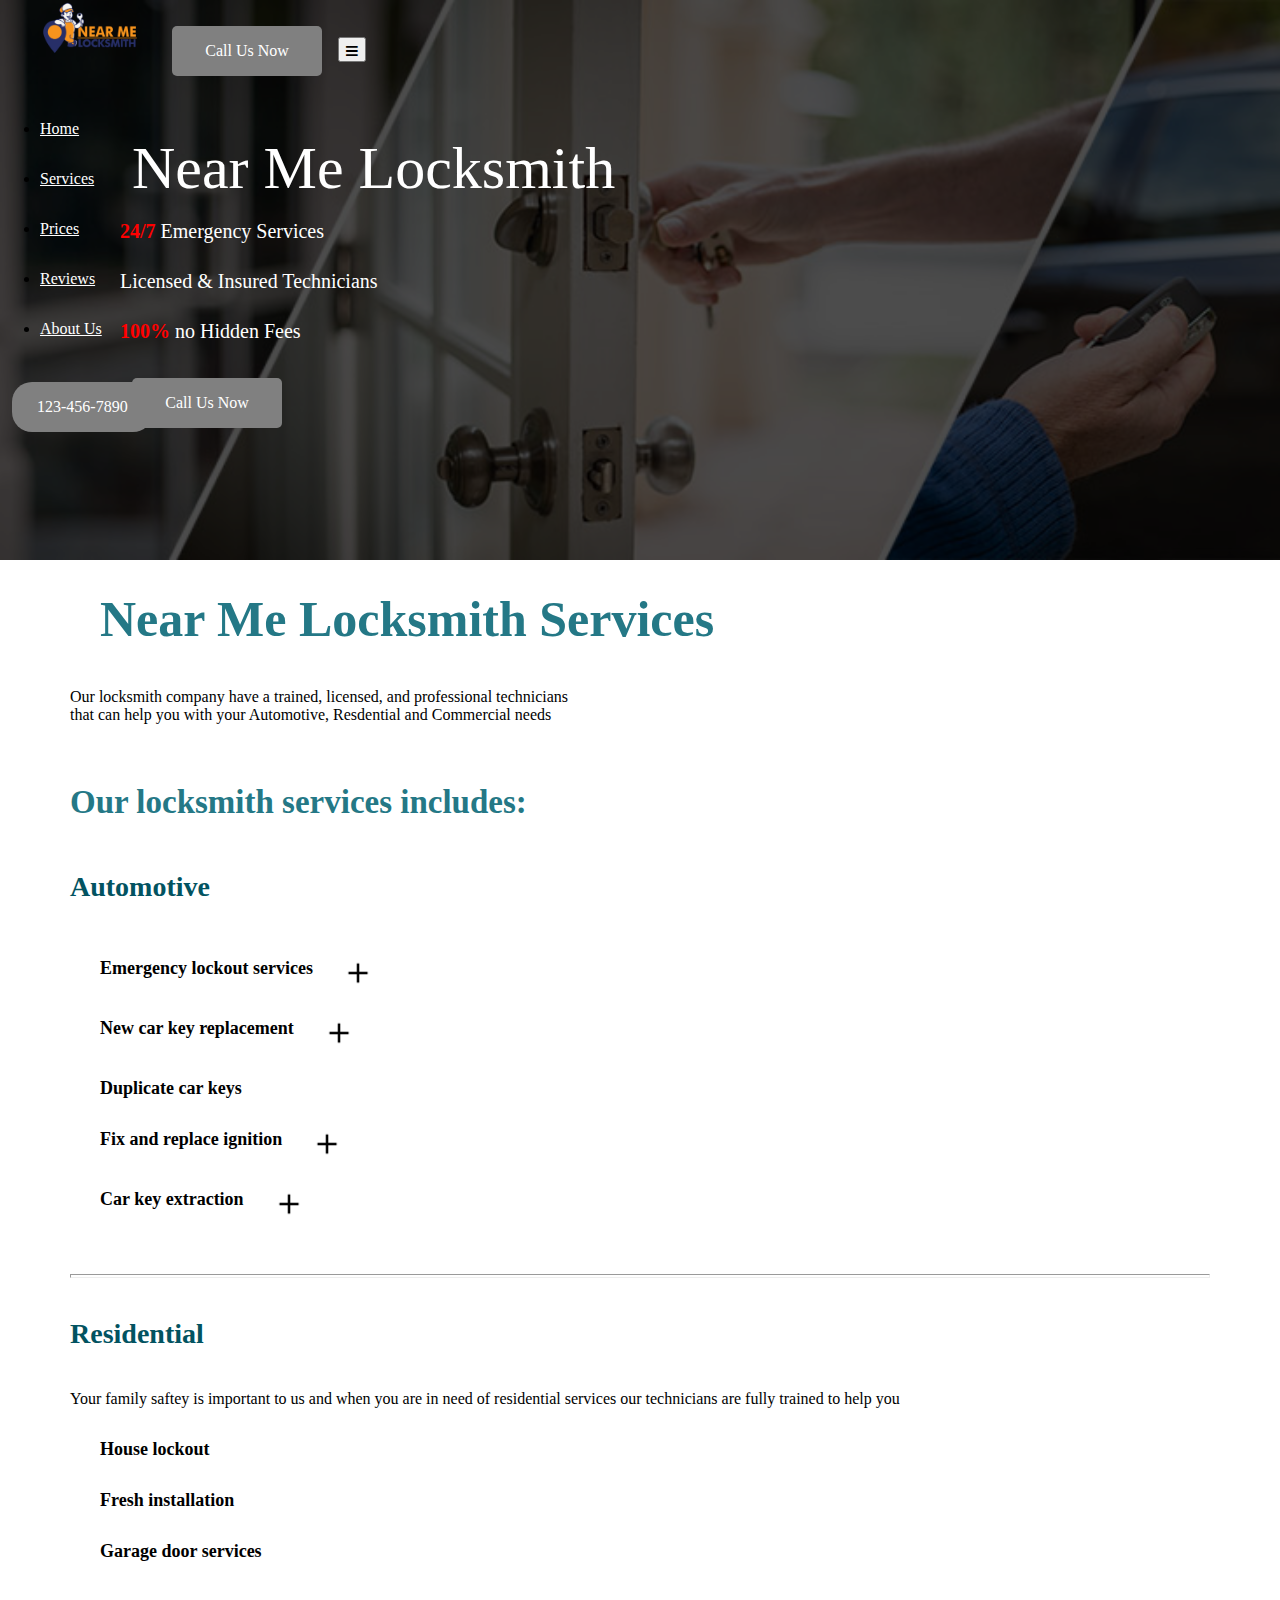
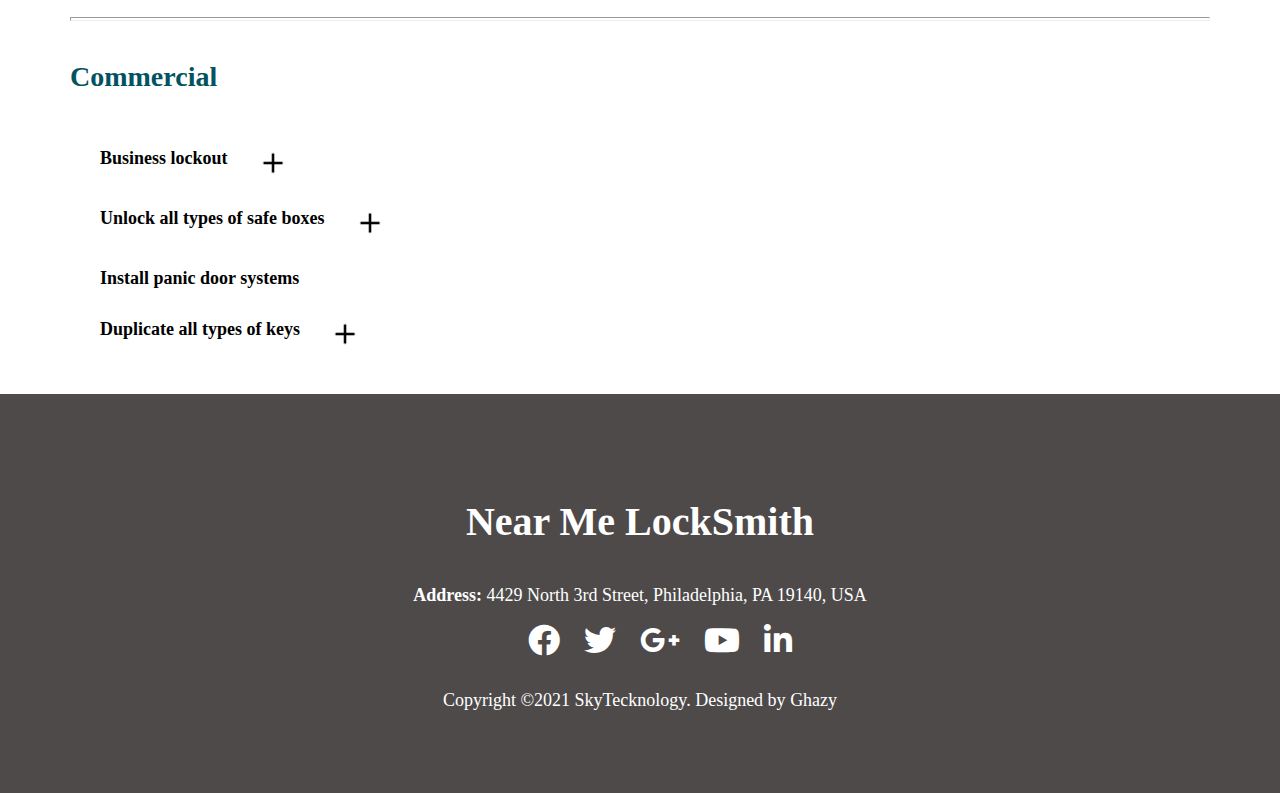
<file: services.html>
<!DOCTYPE html>
<html lang="en">
<head>
    <meta charset="UTF-8">
    <meta http-equiv="X-UA-Compatible" content="IE=edge">
    <meta name="viewport" content="width=device-width, initial-scale=1.0">
    <link href="https://cdn.jsdelivr.net/npm/bootstrap@5.1.1/dist/css/bootstrap.min.css" rel="stylesheet" integrity="sha384-F3w7mX95PdgyTmZZMECAngseQB83DfGTowi0iMjiWaeVhAn4FJkqJByhZMI3AhiU" crossorigin="anonymous">
    <link rel="stylesheet" href="services.css">
    <link href="https://fonts.googleapis.com/css2?family=Montserrat:wght@300;400;500;600&display=swap" rel="stylesheet">
    <link rel="stylesheet" href="https://cdnjs.cloudflare.com/ajax/libs/font-awesome/5.15.4/css/all.min.css" integrity="sha512-1ycn6IcaQQ40/MKBW2W4Rhis/DbILU74C1vSrLJxCq57o941Ym01SwNsOMqvEBFlcgUa6xLiPY/NS5R+E6ztJQ==" crossorigin="anonymous" referrerpolicy="no-referrer" />
    <title>LockSmith</title>
</head>
<body>
    
    <header class="header">
        <div class="inner-header">
            <div class="container-fluid px-lg-5">
                <nav class="navbar navbar-expand-lg my-navbar">
                    <div class="container-fluid">
                      <a class="navbar-brand" href="#">
                          <span class="logo"><img class="img-fluid" src="img/Cartoon logo@4x.png"><a href="tel:+1123-456-7890" class="banner-btn">Call Us Now</a></span>
                      </a>
                      <button class="navbar-toggler" type="button" data-bs-toggle="collapse" data-bs-target="#navbarSupportedContent" aria-controls="navbarSupportedContent" aria-expanded="false" aria-label="Toggle navigation">
                        <span class="navbar-toggler-icon">
                            <i class="fas fa-bars"></i>
                        </span>
                      </button>
                      <div class="collapse navbar-collapse" id="navbarSupportedContent">
                        <ul class="navbar-nav m-auto">
                          <li class="nav-item">
                            <a class="nav-link" href="./index.html">Home</a>
                          </li>
                          <li class="nav-item">
                            <a class="nav-link active" aria-current="page" href="./services.html">Services</a>
                          </li>
                          <li class="nav-item">
                            <a class="nav-link" href="./pricing.html">Prices</a>
                          </li>
                          <li class="nav-item">
                            <a class="nav-link" href="./review.html">Reviews</a>
                          </li>
                          <li class="nav-item">
                            <a class="nav-link" href="./aboutUs.html">About Us</a>
                          </li>
                        </ul>
                        <form class="form-inline my-2 my-lg-0">
                          <a class="tell-num" href="tel:+1123-456-7890">123-456-7890</a>
                        </form>
                      </div>
                    </div>
                  </nav>
            </div>
        </div>
    </header>

    <section class="content-banner">
        <div class="container">
            <div class="row d-flex justify-content-center">
                <div class="col-md-12">
                    <div class="banner-con text-center">
                        <p class="first-title">Near Me Locksmith</p>
                        <div id="carouselExampleSlidesOnly" class="carousel slide" data-bs-ride="carousel">
                          <div class="carousel-inner">
                            <div class="carousel-item active">
                               <p class="banner-des"><span>24/7</span> Emergency Services</p>
                            </div>
                            <div class="carousel-item">
                               <p class="banner-des">Licensed & Insured Technicians</p>
                            </div>
                            <div class="carousel-item">
                               <p class="banner-des"><span>100%</span> no Hidden Fees</p>
                            </div>
                          </div>
                        </div>
                        <a href="tel:+1123-456-7890" class="banner-btn">Call Us Now</a>
                    </div>
                </div>
            </div>
        </div>
    </section>

    <section class="services">

      <div class="feature-container">
        <div class="text-center header">
           <h1>Near Me Locksmith Services</h1>
           <p>Our locksmith company have a trained, licensed, and professional technicians <br>that can help you with your Automotive, Resdential and Commercial needs</p>
        </div>

           <h3>Our locksmith services includes:</h3>
        
             <div class="row">

               <div class="feature-box row-lg-4">
                  
                     <h4>Automotive</h4>
                   
                   <details>

                    <summary>Emergency lockout services<img src="./img/plus-icon-png-5.jpg" width="30px" height="30px"></img></summary>
                    <div class="details-content">
                      <p>getting locked out of your car or losing your keys can disturpt your day. At Near Me LockSmith you find quick response to help you get back on the road</p>
                    </div>
                  
                  </details>  
            
                  <details>
            
                    <summary>New car key replacement<img src="./img/plus-icon-png-5.jpg" width="30px" height="30px"></img></summary>
                    <div class="details-content">
                      <p>Near Me LockSmith can take care of all your automotive ignition keys with the ability to replace or duplicate keys on spot</p>
                    </div>
            
                  </details>  
            
                  <details>
            
                    <summary>Duplicate car keys</summary>
            
                  </details>
            
                  <details>
            
                    <summary>Fix and replace ignition<img src="./img/plus-icon-png-5.jpg" width="30px" height="30px"></img></summary>
                    <div class="details-content">
                      <p>Our Near Me locksmith expert technicians can help you with the worst situations from breaking your key in the ignition or have your ignition in a bad situation</p>
                    </div>
            
                  </details>
            
                  <details>
            
                    <summary>Car key extraction<img src="./img/plus-icon-png-5.jpg" width="30px" height="30px"></img></summary>
                    <div class="details-content">
                      <p>Our Near Me Locksmith experts can take your broken key out of your ignition without having any damage on it</p>
                    </div>
            
                  </details>
            
                  <hr>
            
              </div>
       
               <div class="feature-box row-lg-4">
                <h4>Residential</h4>
                <p>Your family saftey is important to us and when you are in need of residential services our technicians are fully trained to help you</p>
          
                <details>
          
                  <summary>House lockout</summary>
          
                </details>
          
                <details>
          
                  <summary>Fresh installation</summary>
          
                </details>
          
                <details>
          
                  <summary>Garage door services</summary>
          
                </details>
          
                <hr>
               </div>
       
               <div class="feature-box row-lg-4">
                <h4>Commercial</h4>

                <details>
          
                  <summary>Business lockout<img src="./img/plus-icon-png-5.jpg" width="30px" height="30px"></img></summary>
                  <div class="details-content">
                    <p>Near Me Locksmith understands how time is important for you and how much it costs you when you are unlocked out of your business. So we are Near Me Locksmith we make sure to be there as quick as possible</p>
                  </div>
          
                </details>
          
                <details>
          
                  <summary>Unlock all types of safe boxes<img src="./img/plus-icon-png-5.jpg" width="30px" height="30px"></img></summary>
                  <div class="details-content">
                    <p>we have a knowledge and a way to get you in your safe without damaging your stuff inside</p>
                  </div>
          
                </details>
          
                <details>
          
                  <summary>Install panic door systems</summary>
          
                </details>
          
                <details>
          
                  <summary>Duplicate all types of keys<img src="./img/plus-icon-png-5.jpg" width="30px" height="30px"></img></summary>
                  <div class="details-content">
                    <p>if you have any key and you have a hard time getting a copy of it, at Near Me Locksmith we can make it for you</p>
                  </div>
          
                </details>
        </div>
      
    </section>

    <section class="footer">
        <footer>
            <div class="footer-content">
                <h3>Near Me LockSmith</h3>
                <p><span style="font-weight: 700;">Address:</span> 4429 North 3rd Street, Philadelphia, PA 19140, USA</p>
                <ul class="socials">
                    <a href="">
                        <i class="fab fa-facebook fa-2x"></i>
                    </a>
                    <a href=""> 
                        <i class="fab fa-twitter fa-2x"></i>
                    </a>
                    <a href="">
                        <i class="fab fa-google-plus-g fa-2x"></i>
                    </a>
                    <a href="">
                        <i class="fab fa-youtube fa-2x"></i>
                    </li>
                    <a href="">
                        <i class="fab fa-linkedin-in fa-2x"></i>
                    </a>
                </ul>
            </div>
            <div class="footer-bottom">
                <p>Copyright &copy;2021 <a href="https://www.facebook.com/yousefMankoulah/">SkyTecknology</a>. Designed by <span>Ghazy</span></p>
            </div>
        </footer>
    </section>

    <script src="https://cdn.jsdelivr.net/npm/bootstrap@5.1.1/dist/js/bootstrap.bundle.min.js" integrity="sha384-/bQdsTh/da6pkI1MST/rWKFNjaCP5gBSY4sEBT38Q/9RBh9AH40zEOg7Hlq2THRZ" crossorigin="anonymous"></script>
    <script src="index.js"></script>

</body>
</html>
</file>
<file: styles.css>
* {
  box-sizing: border-box;
}

body {
  margin: 0;
  font-family: "Montserrat" sans-serif;
}

.img-fluid {
  width: 50px;
  margin: -3px, 0px 0px 0px;
}

span i {
  margin: 5px 0 0 0;
}

.content-banner {
  background-image: url(./img/services-banner.jpg);
  color: #fff;
  position: relative;
  min-height: 400px;
  height: 100%;
  background-size: cover;
  padding: 120px;
  background-position: center center;
}

.content-banner::before {
  position: absolute;
  content: "";
  width: 100%;
  height: 100%;
  top: 0;
  left: 0;
  background-color: rgba(0, 0, 0, 0.7);
  z-index: 1;
}

.content-banner .first-title {
  font-size: 60px;
  font-weight: 400;
  line-height: 1.2;
  z-index: 2;
  position: relative;
  margin: 12px;
}

.content-banner .banner-des {
  font-size: 15px;
  position: relative;
  font-weight: 400;
  line-height: 150%;
  z-index: 2;
  margin-top: 0;
}

.banner-btn {
  background-color: grey;
  border-radius: 5px;
  padding: 0;
  width: 150px;
  margin: 12px;
  z-index: 2;
  color: white;
  position: relative;
  line-height: 50px;
  height: 50px;
  display: inline-block;
  transition: 0.3s;
  text-align: center;
  text-decoration: none;
}

.banner-btn:hover {
  text-decoration: none;
  background-color: #fff;
  color: grey;
}

.header {
  position: relative;
  width: 100%;
}

.inner-header {
  position: absolute;
  top: 0;
  left: 0;
  width: 100%;
  background-color: transparent;
  z-index: 99;
}

.logo {
  color: #fff;
  margin-left: 10px;
}

.logo img {
  margin-right: 20px;
  width: 100px;
}

.nav-item .nav-link {
  display: block;
  font-weight: 400;
  line-height: 50px;
  transition: 0.3s;
  font-size: 16px;
  color: #fff;
  text-transform: capitalize;
}

.nav-item .nav-link:hover {
  color: grey;
  cursor: pointer;
}

.tell-num {
  background-color: grey;
  border-radius: 20px;
  padding: 0 25px;
  border: none;
  outline: none;
  margin: 12px;
  z-index: 2;
  color: white;
  position: relative;
  line-height: 50px;
  height: 50px;
  display: inline-block;
  transition: 0.3s;
  text-align: center;
  text-decoration: none;
}

.tell-num:hover {
  text-decoration: none;
  background-color: #fff;
  color: grey;
}

.navbar-scroll {
  background-color: #fff;
  padding: 0;
  position: fixed;
  top: 0;
  z-index: 99;
  box-shadow: 0px 1px 10px rgba(0, 0, 0, 0.4);
  transition-duration: 0.6s;
}

.navbar-scroll .nav-item .nav-link {
  color: black;
}

.navbar-scroll .header-btn {
  color: #fff;
  background-color: grey;
}

.navbar-scroll .logo {
  color: #000;
  font-weight: 500;
}

.first-title {
  text-transform: capitalize;
}

section {
  background-color: white;
  padding: 4rem 0rem 4rem;
}

section:nth-of-type(even) {
  background-color: rgb(78, 74, 74);
  color: white;
}

.navbar-toggler-icon {
  outline: none;
  border: none;
}

.container {
  text-align: center;
  justify-content: center;
}

.feature-container {
  padding: 0 50px;
}

section.features {
  padding-bottom: 0;
}

.fa {
  color: #363131;
  text-shadow: 1px 1px 1px #ccc;
  padding-bottom: 20px;
}

.fa:hover {
  color: #706e6e;
  cursor: pointer;
}

#features {
  position: relative;
}

.feature-box {
  padding: 5%;
}

.feature-title {
  font-size: 1.5rem;
}

p.banner-des {
  font-size: 20px !important;
}

p.banner-des span {
  color: rgb(255, 0, 0);
  font-weight: bold;
}

.home {
  padding: 10px 0;
}

.home .carousel-item img {
  object-fit: cover;
  object-position: center;
  overflow: hidden;
  height: 70vh;
}

.home .carousel-item {
  min-height: 70vh;
  background-position: center;
  background-size: cover;
  position: relative;
}

.home .carousel-item .carousel-container {
  z-index: 2;
}

.home .carousel-item::before {
  position: absolute;
  content: "";
  width: 100%;
  height: 100%;
  top: 0;
  left: 0;
  background-color: rgba(0, 0, 0, 0.5);
  z-index: 1;
}

.carousel-container {
  position: absolute;
  text-align: center !important;
  left: 50%;
  bottom: 40%;
  transform: translate(-50%, -50%);
}

.home .carousel-item h2 {
  font-size: 40px;
  color: #fff;
  margin: 0 0 10px;
  opacity: 0;
}

.home .carousel-item p {
  font-size: 20px;
  color: #fff;
  margin: 0;
  opacity: 0;
}

.home .carousel-item.active h2 {
  animation: fadeInLeft 0.6s ease forwards;
}

.home .carousel-item.active p {
  animation: fadeInRight 0.6s ease forwards;
}

.slider-btn button:hover {
  text-decoration: none;
  background-color: #fff;
  color: grey;
}

.home .carousel-control {
  position: absolute;
  text-align: center;
  bottom: 40px;
  left: 50%;
  transform: translate(-50%, -50%);
  z-index: 10;
}

.home .carousel-indicators {
  position: relative;
  margin: 0;
  cursor: pointer;
}

.home .carousel-indicators button {
  height: 70px;
  width: 70px;
  border-radius: 50%;
  border: solid 3px transparent;
  background-size: cover;
  background-position: center;
  transition: 0.3s ease all;
}

.home .carousel-indicators button.active {
  border-color: white;
  transform: scale(1.2);
}

.home .carousel-control-next {
  z-index: 3;
  opacity: 1;
  transform: translateX(100%);
}

.home .carousel-control-prev {
  z-index: 3;
  opacity: 1;
  transform: translateX(-100%);
}

.map {
  margin: 0;
  padding: 0;
  text-align: center;
  justify-content: center;
  display: flex;
  flex-direction: column;
}

iframe {
  border: solid 3px white;
  border-radius: 5%;
}

footer {
  text-align: center;
  justify-content: center;
  display: flex;
  flex-direction: column;
}

footer h3 {
  font-size: 40px;
}

footer p {
  font-size: 18px;
}

.socials a {
  margin: 10px;
  text-decoration: none;
  border: none;
  color: #fff;
}

.socials a:hover {
  color: rgb(163, 162, 162);
}

.footer-bottom a {
  text-decoration: none;
  border: none;
  color: #fff;
}

.footer-bottom a:hover {
  color: rgb(163, 162, 162);
}

.go-up-btn {
  position: fixed;
  width: 50px;
  height: 50px;
  background: grey;
  bottom: 40px;
  right: 50px;
  z-index: 2;
  text-decoration: none;
  text-align: center;
  justify-content: center;
  color: #fff;
  line-height: 50px;
  border-radius: 50%;
  font-size: 22px;
}

.go-up-btn:hover {
  color: grey;
  background-color: #fff;
}

@keyframes fadeInLeft {
  0% {
    opacity: 0;
    transform: translateX(-30px);
  }

  100% {
    opacity: 1;
  }
}

@keyframes fadeInRight {
  0% {
    opacity: 0;
    transform: translateX(30px);
  }

  100% {
    opacity: 1;
  }
}

@media only screen and (min-width: 1200) {
  .nav-item > .nav-link {
    padding: 5px 20px !important;
    display: block !important;
  }
}

@media only screen and (max-width: 992px) {
  .inner-header {
    background-color: white !important;
  }
  .nav-item > .nav-link {
    color: black !important;
  }
  .logo {
    color: black !important;
    font-weight: 600 !important;
  }
  .content-banner .first-title {
    font-size: 30px !important;
  }
}

@media (max-width: 750px) {
  .home .carousel-control-next,
  .home .carousel-control-prev {
    display: none;
  }
  .home .carousel-indicators li {
    height: 60px;
    width: 60px;
  }
  .home .carousel-item h2 {
    font-size: 45px;
  }
  .home .carousel-item p {
    font-size: 22px;
  }

  .content-banner .first-title {
    font-size: 35px;
  }

  .carousel-container {
    position: absolute;
    text-align: center !important;
    left: 50%;
    bottom: 20%;
    transform: translate(-50%, -50%);
  }
}

@media (max-width: 340px) {
  .logo {
    margin-left: 5px;
  }

  .logo img {
    width: 60px;
  }

  a.banner-btn {
    padding: 0 2px;
    margin: 0;
    border-radius: 10%;
  }

  section.content-banner {
    padding: 150px 0;
    margin: 0;
  }

  .content-banner .first-title {
    font-size: 40px;
    font-weight: 200;
    display: flex;
  }

  .content-banner .banner-des {
    font-weight: 150;
    line-height: 1.2;
  }
  .home .carousel-indicators button {
    height: 40px;
    width: 40px;
  }

  .carousel-container {
    bottom: 20%;
  }

  .home .carousel-control {
    bottom: 10px;
  }

  .home .carousel-item h2 {
    font-size: 30px;
  }

  .home .carousel-item p {
    font-size: 15px;
  }

  ul.socials a {
    margin: 3px;
  }

  ul.socials {
    padding: 0;
  }

  .go-up-btn {
    width: 40px;
    height: 40px;
    bottom: 20px;
    right: 20px;
    line-height: 40px;
    font-size: 20px;
  }

  a.banner-btn:nth-of-type(1) {
    width: 70%;
  }

  div.text-center {
    text-align: left !important;
  }

  div.feature-box {
    text-align: left;
  }

  .feature-container h1 {
    font-size: 20px;
  }

  .feature-container h3 {
    font-size: 20px;
  }

  .feature-container p {
    font-size: 13px;
  }
}
</file>
<file: aboutUs.css>
* {
  box-sizing: border-box;
}

body {
  margin: 0;
  font-family: "Montserrat" sans-serif;
}

.img-fluid {
  width: 50px;
  margin: -3px, 0px 0px 0px;
}

span i {
  margin: 5px 0 0 0;
}

.content-banner {
  background-image: url(./img/services-banner.jpg);
  color: #fff;
  position: relative;
  min-height: 400px;
  height: 100%;
  background-size: cover;
  padding: 120px;
  background-position: center center;
}

.content-banner::before {
  position: absolute;
  content: "";
  width: 100%;
  height: 100%;
  top: 0;
  left: 0;
  background-color: rgba(0, 0, 0, 0.7);
  z-index: 1;
}

.content-banner .first-title {
  font-size: 60px;
  font-weight: 400;
  line-height: 1.2;
  z-index: 2;
  position: relative;
  margin: 12px;
}

.content-banner .banner-des {
  font-size: 15px;
  position: relative;
  font-weight: 400;
  line-height: 150%;
  z-index: 2;
  margin-top: 0;
}

.banner-btn {
  background-color: grey;
  border-radius: 5px;
  padding: 0;
  width: 150px;
  margin: 12px;
  z-index: 2;
  color: white;
  position: relative;
  line-height: 50px;
  height: 50px;
  display: inline-block;
  transition: 0.3s;
  text-align: center;
  text-decoration: none;
}

.banner-btn:hover {
  text-decoration: none;
  background-color: #fff;
  color: grey;
}

.header {
  position: relative;
  width: 100%;
}

.inner-header {
  position: absolute;
  top: 0;
  left: 0;
  width: 100%;
  background-color: transparent;
  z-index: 99;
}

.logo {
  color: #fff;
  margin-left: 10px;
}

.logo img {
  margin-right: 20px;
  width: 100px;
}

.nav-item .nav-link {
  display: block;
  font-weight: 400;
  line-height: 50px;
  transition: 0.3s;
  font-size: 16px;
  color: #fff;
  text-transform: capitalize;
}

.nav-item .nav-link:hover {
  color: grey;
  cursor: pointer;
}

.tell-num {
  background-color: grey;
  border-radius: 20px;
  padding: 0 25px;
  border: none;
  outline: none;
  margin: 12px;
  z-index: 2;
  color: white;
  position: relative;
  line-height: 50px;
  height: 50px;
  display: inline-block;
  transition: 0.3s;
  text-align: center;
  text-decoration: none;
}

.tell-num:hover {
  text-decoration: none;
  background-color: #fff;
  color: grey;
}

.navbar-scroll {
  background-color: #fff;
  padding: 0;
  position: fixed;
  top: 0;
  z-index: 99;
  box-shadow: 0px 1px 10px rgba(0, 0, 0, 0.4);
  transition-duration: 0.6s;
}

.navbar-scroll .nav-item .nav-link {
  color: black;
}

.navbar-scroll .header-btn {
  color: #fff;
  background-color: grey;
}

.navbar-scroll .logo {
  color: #000;
  font-weight: 500;
}

.first-title {
  text-transform: capitalize;
}

section {
  background-color: rgb(78, 74, 74);
  padding: 4rem 0rem 4rem;
  color: #fff;
}

section:nth-of-type(even) {
  background-color: white;
  color: #000;
}

.navbar-toggler-icon {
  outline: none;
  border: none;
}

p.banner-des {
  font-size: 20px !important;
}

p.banner-des span {
  color: rgb(255, 0, 0);
  font-weight: bold;
}

.container-header {
  display: flex;
  text-align: center;
  justify-content: center;
  padding: 100px 0;
  margin: 0;
}

.header-text {
  padding: 20px;
  margin: 40px;
  display: flex;
  flex-direction: column;
  justify-content: center;
  text-align: center;
}

.header-text h1 {
  font-size: 55px;
  color: rgb(36, 120, 134);
  margin-bottom: 50px;
}

.header-text p {
  font-size: 20px;
  color: rgb(2, 83, 97);
  text-align: left;
}

.container-header img {
  border-radius: 10%;
}

.testimonials {
  height: 650px;
  padding: 40px 0;
  color: #434343;
  text-align: center;
}

.testimonials h1 {
  font-size: 50px;
  color: rgb(36, 120, 134);
}

.testimonial-heading span {
  font-size: 30px;
  font-weight: 400;
  color: rgb(36, 120, 134);
  text-transform: uppercase;
}

.inner {
  max-width: 1200px;
  margin: auto;
  padding: 0 20px;
}

.row {
  display: flex;
  flex-wrap: wrap;
  justify-content: center;
}

.col {
  flex: 33.33%;
  max-width: 33.33%;
  box-sizing: border-box;
  padding: 15px;
}

.testimonial {
  background: #fff;
  padding: 30px;
}

.testimonial img {
  width: 100px;
  height: 100px;
  border-radius: 50%;
}

.name {
  font-size: 25px;
  text-transform: uppercase;
  margin: 20px 0;
}

.stars {
  color: #6ab04c;
  margin-bottom: 20px;
}

.testimonial p {
  color: rgb(2, 83, 97);
  font-size: 20px;
}

.about-footer {
  text-align: center;
  justify-content: space-between;
  display: flex;
}

.services {
  text-align: left;
  padding: 10px;
  margin: 10px;
}

.services ol li {
  list-style-type: none;
  font-size: 20px;
  margin: 10px;
}

.services h4 {
  font-size: 30px;
  color: rgb(36, 120, 134);
  margin-bottom: 20px;
}

.contact {
  text-align: left;
  padding: 10px;
  margin: 10px;
}

.contact ol li {
  list-style-type: none;
  font-size: 20px;
  margin: 10px;
}

.contact h4 {
  font-size: 30px;
  color: rgb(36, 120, 134);
  margin-bottom: 20px;
}

.map {
  margin: 0;
  padding: 0;
  text-align: center;
  justify-content: center;
  display: flex;
  flex-direction: column;
  width: 90%;
  border-radius: 10%;
}

footer {
  text-align: center;
  justify-content: center;
  display: flex;
  flex-direction: column;
}

footer h3 {
  font-size: 40px;
}

footer p {
  font-size: 18px;
}

.socials a {
  margin: 10px;
  text-decoration: none;
  border: none;
  color: #fff;
}

.socials a:hover {
  color: rgb(163, 162, 162);
}

.footer-bottom a {
  text-decoration: none;
  border: none;
  color: #fff;
}

.footer-bottom a:hover {
  color: rgb(163, 162, 162);
}

@media only screen and (min-width: 1200) {
  .nav-item > .nav-link {
    padding: 5px 20px !important;
    display: block !important;
  }
}

@media only screen and (max-width: 992px) {
  .inner-header {
    background-color: white !important;
  }
  .nav-item > .nav-link {
    color: black !important;
  }
  .logo {
    color: black !important;
    font-weight: 600 !important;
  }
  .content-banner .first-title {
    font-size: 30px !important;
  }

  .header-text h1 {
    font-size: 50px;
    margin-bottom: 40px;
  }

  .container-header img {
    border-radius: 10%;
  }

  .header-text {
    padding: 10px;
    margin: 20px;
  }

  .container-header {
    flex-direction: column;
    padding: 50px 0;
  }
}

@media (max-width: 750px) {
  .home .carousel-control-next,
  .home .carousel-control-prev {
    display: none;
  }
  .home .carousel-indicators li {
    height: 60px;
    width: 60px;
  }
  .home .carousel-item h2 {
    font-size: 45px;
  }
  .home .carousel-item p {
    font-size: 22px;
  }

  .header-text h1 {
    font-size: 40px;
    margin-bottom: 30px;
    text-align: left;
  }

  .container-header img {
    border-radius: 10%;
    width: 300px;
    height: 300px;
  }

  .header-text {
    padding: 10px;
    margin: 10px;
  }

  .testimonials h1 {
    font-size: 30px;
  }

  .services ol li {
    list-style-type: none;
    font-size: 15px;
    margin: 10px;
  }

  .services h4 {
    font-size: 20px;
    margin-bottom: 10px;
  }

  .contact ol li {
    list-style-type: none;
    font-size: 15px;
    margin: 10px;
  }

  .contact h4 {
    font-size: 20px;
    margin-bottom: 10px;
  }
}

@media (max-width: 340px) {
  .logo {
    margin-left: 5px;
  }

  .logo img {
    width: 60px;
  }

  a.banner-btn {
    padding: 0 2px;
    margin: 0;
    border-radius: 10%;
  }

  section.content-banner {
    padding: 150px 0;
    margin: 0;
  }

  .content-banner .first-title {
    font-size: 40px;
    font-weight: 200;
    display: flex;
  }

  .content-banner .banner-des {
    font-weight: 150;
    line-height: 1.2;
  }
  .home .carousel-indicators button {
    height: 40px;
    width: 40px;
  }

  .carousel-container {
    bottom: 20%;
  }

  .home .carousel-control {
    bottom: 10px;
  }

  .home .carousel-item h2 {
    font-size: 30px;
  }

  .home .carousel-item p {
    font-size: 15px;
  }

  ul.socials a {
    margin: 3px;
  }

  ul.socials {
    padding: 0;
  }

  .go-up-btn {
    width: 40px;
    height: 40px;
    bottom: 20px;
    right: 20px;
    line-height: 40px;
    font-size: 20px;
  }

  a.banner-btn:nth-of-type(1) {
    width: 70%;
  }

  .header-text h1 {
    font-size: 25px;
    margin-bottom: 20px;
    text-align: left;
  }

  .container-header img {
    border-radius: 10%;
    width: 200px;
    height: 200px;
  }

  .header-text {
    padding: 5px;
    margin: 5px;
  }

  .header-text p {
    font-size: 16px;
  }

  .testimonials h1 {
    font-size: 20 px;
  }

  .testimonial .name {
    font-size: 18px;
  }

  .testimonial p {
    font-size: 15px;
  }

  .about-footer {
    text-align: center;
    justify-content: center;
    display: flex;
    flex-direction: column;
  }

  .services ol li {
    list-style-type: none;
    font-size: 15px;
    margin: 10px;
  }

  .services h4 {
    font-size: 20px;
    margin-bottom: 10px;
  }

  .contact ol li {
    list-style-type: none;
    font-size: 15px;
    margin: 10px;
  }

  .contact h4 {
    font-size: 20px;
    margin-bottom: 10px;
  }
}
</file>
<file: pricing.css>
@import url("https://fonts.googleapis.com/css2?family=Noto+Sans:ital,wght@1,700&display=swap");

* {
  box-sizing: border-box;
}

body {
  margin: 0;
  font-family: "Montserrat" sans-serif;
}

.img-fluid {
  width: 50px;
  margin: -3px, 0px 0px 0px;
}

span i {
  margin: 5px 0 0 0;
}

.content-banner {
  background-image: url(./img/services-banner.jpg);
  color: #fff;
  position: relative;
  min-height: 400px;
  height: 100%;
  background-size: cover;
  padding: 120px;
  background-position: center center;
}

.content-banner::before {
  position: absolute;
  content: "";
  width: 100%;
  height: 100%;
  top: 0;
  left: 0;
  background-color: rgba(0, 0, 0, 0.7);
  z-index: 1;
}

.content-banner .first-title {
  font-size: 60px;
  font-weight: 400;
  line-height: 1.2;
  z-index: 2;
  position: relative;
  margin: 12px;
}

.content-banner .banner-des {
  font-size: 15px;
  position: relative;
  font-weight: 400;
  line-height: 150%;
  z-index: 2;
  margin-top: 0;
}

.banner-btn {
  background-color: grey;
  border-radius: 5px;
  padding: 0;
  width: 150px;
  margin: 12px;
  z-index: 2;
  color: white;
  position: relative;
  line-height: 50px;
  height: 50px;
  display: inline-block;
  transition: 0.3s;
  text-align: center;
  text-decoration: none;
}

.banner-btn:hover {
  text-decoration: none;
  background-color: #fff;
  color: grey;
}

.header {
  position: relative;
  width: 100%;
}

.inner-header {
  position: absolute;
  top: 0;
  left: 0;
  width: 100%;
  background-color: transparent;
  z-index: 99;
}

.logo {
  color: #fff;
  margin-left: 10px;
}

.logo img {
  margin-right: 20px;
  width: 100px;
}

.nav-item .nav-link {
  display: block;
  font-weight: 400;
  line-height: 50px;
  transition: 0.3s;
  font-size: 16px;
  color: #fff;
  text-transform: capitalize;
}

.nav-item .nav-link:hover {
  color: grey;
  cursor: pointer;
}

.tell-num {
  background-color: grey;
  border-radius: 20px;
  padding: 0 25px;
  border: none;
  outline: none;
  margin: 12px;
  z-index: 2;
  color: white;
  position: relative;
  line-height: 50px;
  height: 50px;
  display: inline-block;
  transition: 0.3s;
  text-align: center;
  text-decoration: none;
}

.tell-num:hover {
  text-decoration: none;
  background-color: #fff;
  color: grey;
}

.navbar-scroll {
  background-color: #fff;
  padding: 0;
  position: fixed;
  top: 0;
  z-index: 99;
  box-shadow: 0px 1px 10px rgba(0, 0, 0, 0.4);
  transition-duration: 0.6s;
}

.navbar-scroll .nav-item .nav-link {
  color: black;
}

.navbar-scroll .header-btn {
  color: #fff;
  background-color: grey;
}

.navbar-scroll .logo {
  color: #000;
  font-weight: 500;
}

.first-title {
  text-transform: capitalize;
}

section {
  background-color: rgb(78, 74, 74);
  padding: 4rem 0rem 4rem;
  color: #fff;
}

section:nth-of-type(even) {
  background-color: white;
  color: #000;
}

.navbar-toggler-icon {
  outline: none;
  border: none;
}

p.banner-des {
  font-size: 20px !important;
}

p.banner-des span {
  color: rgb(255, 0, 0);
  font-weight: bold;
}

div.text-center.header {
  margin-bottom: 100px;
}

.header h1 {
  color: rgb(36, 120, 134);
  font-size: 50px;
  margin-bottom: 40px;
}

.header p {
  font-size: 18px;
  margin-bottom: 40px;
}

.header .call {
  padding: 0px;
  width: 150px;
}

.section-container {
  --bs-gutter-x: 1.5rem;
  --bs-gutter-y: 0;
  display: flex;
  flex-wrap: wrap;
}

.content-container h2 {
  font-size: 40px;
  margin-bottom: 20px;
  color: rgb(36, 120, 134);
}

.content-container p {
  font-size: 18px;
  line-height: 2;
}
.section-container .columns {
  flex: 0 0 auto;
  width: 50%;
}
.section-container .columns.image {
  background-position: center;
  background-repeat: no-repeat;
  background-size: cover;
  border-radius: 10px;
}

.section-container .columns.content .content-container {
  padding: 40px 50px;
}
.section-container .columns.content .content-container h5 {
  font-weight: 700;
  font-size: 25px;
  margin-bottom: 20px;
}
.section-container .columns.content .content-container p {
  font-weight: 400;
  font-size: 16px;
  margin-bottom: 20px;
  margin-bottom: 15px;
  text-align: justify;
}

hr {
  margin: 100px 0;
}
@media screen and (max-width: 767px) {
  .section-container {
    flex-flow: row wrap;
  }
  .section-container .columns.image {
    display: block;
    order: 1;
    width: 100%;
    height: 250px;
  }
  .section-container .columns.content {
    display: block;
    order: 2;
    width: 100%;
  }
  .section-container .columns.content .content-container {
    padding: 20px 35px;
  }
  .section-container .columns.content .content-container h5 {
    margin-bottom: 5px;
  }
}

footer {
  text-align: center;
  justify-content: center;
  display: flex;
  flex-direction: column;
}

footer h3 {
  font-size: 40px;
}

footer p {
  font-size: 18px;
}

.socials a {
  margin: 10px;
  text-decoration: none;
  border: none;
  color: #fff;
}

.socials a:hover {
  color: rgb(163, 162, 162);
}

.footer-bottom a {
  text-decoration: none;
  border: none;
  color: #fff;
}

.footer-bottom a:hover {
  color: rgb(163, 162, 162);
}

@media only screen and (min-width: 1200) {
  .nav-item > .nav-link {
    padding: 5px 20px !important;
    display: block !important;
  }
}

@media only screen and (max-width: 992px) {
  .inner-header {
    background-color: white !important;
  }
  .nav-item > .nav-link {
    color: black !important;
  }
  .logo {
    color: black !important;
    font-weight: 600 !important;
  }
  .content-banner .first-title {
    font-size: 30px !important;
  }
}

@media (max-width: 750px) {
  .home .carousel-control-next,
  .home .carousel-control-prev {
    display: none;
  }
  .home .carousel-indicators li {
    height: 60px;
    width: 60px;
  }
  .home .carousel-item h2 {
    font-size: 45px;
  }
  .home .carousel-item p {
    font-size: 22px;
  }

  .section-container {
    flex-flow: row wrap;
  }
  .section-container .columns.image {
    display: block;
    order: 1;
    width: 100%;
    height: 250px;
  }
  .section-container .columns.content {
    display: block;
    order: 2;
    width: 100%;
  }
  .section-container .columns.content .content-container {
    padding: 20px 35px;
  }
  .section-container .columns.content .content-container h5 {
    margin-bottom: 5px;
  }

  div.text-center.header h1 {
    font-size: 30px;
  }

  div.text-center.header p {
    font-size: 18px;
  }
}

@media (max-width: 340px) {
  .logo {
    margin-left: 5px;
  }

  .logo img {
    width: 60px;
  }

  a.banner-btn:nth-of-type(1) {
    width: 70%;
  }

  a.banner-btn {
    padding: 0 2px;
    margin: 0;
    border-radius: 10%;
  }

  section.content-banner {
    padding: 150px 0;
    margin: 0;
  }

  .content-banner .first-title {
    font-size: 40px;
    font-weight: 200;
    display: flex;
  }

  .content-banner .banner-des {
    font-weight: 150;
    line-height: 1.2;
  }
  .home .carousel-indicators button {
    height: 40px;
    width: 40px;
  }

  .carousel-container {
    bottom: 20%;
  }

  .home .carousel-control {
    bottom: 10px;
  }

  .home .carousel-item h2 {
    font-size: 30px;
  }

  .home .carousel-item p {
    font-size: 15px;
  }

  ul.socials a {
    margin: 3px;
  }

  ul.socials {
    padding: 0;
  }

  .header h1 {
    font-size: 25px;
    margin-bottom: 10px;
  }

  .header p {
    font-size: 13px;
    margin-bottom: 10px;
  }

  .header .call {
    width: 50%;
  }
}
</file>
<file: review.css>
* {
  box-sizing: border-box;
}

body {
  margin: 0;
  font-family: "Montserrat" sans-serif;
}

.img-fluid {
  width: 50px;
  margin: -3px, 0px 0px 0px;
}

span i {
  margin: 5px 0 0 0;
}

.content-banner {
  background-image: url(./img/services-banner.jpg);
  color: #fff;
  position: relative;
  min-height: 400px;
  height: 100%;
  background-size: cover;
  padding: 120px;
  background-position: center center;
}

.content-banner::before {
  position: absolute;
  content: "";
  width: 100%;
  height: 100%;
  top: 0;
  left: 0;
  background-color: rgba(0, 0, 0, 0.7);
  z-index: 1;
}

.content-banner .first-title {
  font-size: 60px;
  font-weight: 400;
  line-height: 1.2;
  z-index: 2;
  position: relative;
  margin: 12px;
}

.content-banner .banner-des {
  font-size: 15px;
  position: relative;
  font-weight: 400;
  line-height: 150%;
  z-index: 2;
  margin-top: 0;
}

.banner-btn {
  background-color: grey;
  border-radius: 5px;
  padding: 0;
  width: 150px;
  margin: 12px;
  z-index: 2;
  color: white;
  position: relative;
  line-height: 50px;
  height: 50px;
  display: inline-block;
  transition: 0.3s;
  text-align: center;
  text-decoration: none;
}

.banner-btn:hover {
  text-decoration: none;
  background-color: #fff;
  color: grey;
}

.header {
  position: relative;
  width: 100%;
}

.inner-header {
  position: absolute;
  top: 0;
  left: 0;
  width: 100%;
  background-color: transparent;
  z-index: 99;
}

.logo {
  color: #fff;
  margin-left: 10px;
}

.logo img {
  margin-right: 20px;
  width: 100px;
}

.nav-item .nav-link {
  display: block;
  font-weight: 400;
  line-height: 50px;
  transition: 0.3s;
  font-size: 16px;
  color: #fff;
  text-transform: capitalize;
}

.nav-item .nav-link:hover {
  color: grey;
  cursor: pointer;
}

.tell-num {
  background-color: grey;
  border-radius: 20px;
  padding: 0 25px;
  border: none;
  outline: none;
  margin: 12px;
  z-index: 2;
  color: white;
  position: relative;
  line-height: 50px;
  height: 50px;
  display: inline-block;
  transition: 0.3s;
  text-align: center;
  text-decoration: none;
}

.tell-num:hover {
  text-decoration: none;
  background-color: #fff;
  color: grey;
}

.navbar-scroll {
  background-color: #fff;
  padding: 0;
  position: fixed;
  top: 0;
  z-index: 99;
  box-shadow: 0px 1px 10px rgba(0, 0, 0, 0.4);
  transition-duration: 0.6s;
}

.navbar-scroll .nav-item .nav-link {
  color: black;
}

.navbar-scroll .header-btn {
  color: #fff;
  background-color: grey;
}

.navbar-scroll .logo {
  color: #000;
  font-weight: 500;
}

.first-title {
  text-transform: capitalize;
}

section {
  background-color: rgb(78, 74, 74);
  padding: 4rem 0rem 4rem;
  color: #fff;
}

section:nth-of-type(even) {
  background-color: white;
  color: #000;
}

.navbar-toggler-icon {
  outline: none;
  border: none;
}

p.banner-des {
  font-size: 20px !important;
}

p.banner-des span {
  color: rgb(255, 0, 0);
  font-weight: bold;
}

.testimonials {
  height: 650px;
  padding: 40px 0;
  background: #f1f1f1;
  color: #434343;
  text-align: center;
}

.testimonial-heading h1 {
  font-size: 55px;
  margin: 40px 0;
  font-weight: 600;
  color: rgb(36, 120, 134);
}

.testimonial-heading span {
  font-size: 30px;
  font-weight: 400;
  color: rgb(36, 120, 134);
  text-transform: uppercase;
}

.inner {
  max-width: 1200px;
  margin: auto;
  padding: 0 20px;
}

.row {
  display: flex;
  flex-wrap: wrap;
  justify-content: center;
}

.col {
  flex: 33.33%;
  max-width: 33.33%;
  box-sizing: border-box;
  padding: 15px;
}

.testimonial {
  background: #fff;
  padding: 30px;
}

.testimonial img {
  width: 100px;
  height: 100px;
  border-radius: 50%;
}

.name {
  font-size: 25px;
  text-transform: uppercase;
  margin: 20px 0;
}

.stars {
  color: #6ab04c;
  margin-bottom: 20px;
}

.testimonial p {
  color: rgb(2, 83, 97);
  font-size: 20px;
}

footer {
  text-align: center;
  justify-content: center;
  display: flex;
  flex-direction: column;
}

footer h3 {
  font-size: 40px;
}

footer p {
  font-size: 18px;
}

.socials a {
  margin: 10px;
  text-decoration: none;
  border: none;
  color: #fff;
}

.socials a:hover {
  color: rgb(163, 162, 162);
}

.footer-bottom a {
  text-decoration: none;
  border: none;
  color: #fff;
}

.footer-bottom a:hover {
  color: rgb(163, 162, 162);
}

@media only screen and (min-width: 1200) {
  .nav-item > .nav-link {
    padding: 5px 20px !important;
    display: block !important;
  }
}

@media only screen and (max-width: 992px) {
  .inner-header {
    background-color: white !important;
  }
  .nav-item > .nav-link {
    color: black !important;
  }
  .logo {
    color: black !important;
    font-weight: 600 !important;
  }
  .content-banner .first-title {
    font-size: 30px !important;
  }
}

@media (max-width: 750px) {
  .home .carousel-control-next,
  .home .carousel-control-prev {
    display: none;
  }
  .home .carousel-indicators li {
    height: 60px;
    width: 60px;
  }
  .home .carousel-item h2 {
    font-size: 45px;
  }
  .home .carousel-item p {
    font-size: 22px;
  }

  .testimonial-heading h1 {
    font-size: 40px;
  }

  .testimonial-heading span {
    font-size: 25px;
  }
}

@media (max-width: 340px) {
  .logo {
    margin-left: 5px;
  }

  .logo img {
    width: 60px;
  }

  a.banner-btn {
    padding: 0 2px;
    margin: 0;
    border-radius: 10%;
  }

  section.content-banner {
    padding: 150px 0;
    margin: 0;
  }

  .content-banner .first-title {
    font-size: 40px;
    font-weight: 200;
    display: flex;
  }

  .content-banner .banner-des {
    font-weight: 150;
    line-height: 1.2;
  }
  .home .carousel-indicators button {
    height: 40px;
    width: 40px;
  }

  .carousel-container {
    bottom: 20%;
  }

  .home .carousel-control {
    bottom: 10px;
  }

  .home .carousel-item h2 {
    font-size: 30px;
  }

  .home .carousel-item p {
    font-size: 15px;
  }

  ul.socials a {
    margin: 3px;
  }

  ul.socials {
    padding: 0;
  }

  .go-up-btn {
    width: 40px;
    height: 40px;
    bottom: 20px;
    right: 20px;
    line-height: 40px;
    font-size: 20px;
  }

  a.banner-btn:nth-of-type(1) {
    width: 70%;
  }

  .testimonial-heading h1 {
    font-size: 25px;
  }

  .testimonial-heading span {
    font-size: 18px;
  }

  .testimonial {
    padding: 10px;
  }

  .testimonial img {
    width: 70px;
    height: 70px;
    border-radius: 50%;
  }

  .name {
    font-size: 18px;
    text-transform: uppercase;
    margin: 10px 0;
  }

  .stars {
    margin-bottom: 10px;
  }

  .testimonial p {
    font-size: 18px;
  }

  .testimonials {
    height: 570px;
  }
}
</file>
<file: services.css>
* {
  box-sizing: border-box;
}

body {
  margin: 0;
  font-family: "Montserrat" sans-serif;
}

.img-fluid {
  width: 50px;
  margin: -3px, 0px 0px 0px;
}

span i {
  margin: 5px 0 0 0;
}

.content-banner {
  background-image: url(./img/services-banner.jpg);
  color: #fff;
  position: relative;
  min-height: 400px;
  height: 100%;
  background-size: cover;
  padding: 120px;
  background-position: center center;
}

.content-banner::before {
  position: absolute;
  content: "";
  width: 100%;
  height: 100%;
  top: 0;
  left: 0;
  background-color: rgba(0, 0, 0, 0.7);
  z-index: 1;
}

.content-banner .first-title {
  font-size: 60px;
  font-weight: 400;
  line-height: 1.2;
  z-index: 2;
  position: relative;
  margin: 12px;
}

.content-banner .banner-des {
  font-size: 15px;
  position: relative;
  font-weight: 400;
  line-height: 150%;
  z-index: 2;
  margin-top: 0;
}

.banner-btn {
  background-color: grey;
  border-radius: 5px;
  padding: 0;
  width: 150px;
  margin: 12px;
  z-index: 2;
  color: white;
  position: relative;
  line-height: 50px;
  height: 50px;
  display: inline-block;
  transition: 0.3s;
  text-align: center;
  text-decoration: none;
}

.banner-btn:hover {
  text-decoration: none;
  background-color: #fff;
  color: grey;
}

.header {
  position: relative;
  width: 100%;
}

.inner-header {
  position: absolute;
  top: 0;
  left: 0;
  width: 100%;
  background-color: transparent;
  z-index: 99;
}

.logo {
  color: #fff;
  margin-left: 10px;
}

.logo img {
  margin-right: 20px;
  width: 100px;
}

.nav-item .nav-link {
  display: block;
  font-weight: 400;
  line-height: 50px;
  transition: 0.3s;
  font-size: 16px;
  color: #fff;
  text-transform: capitalize;
}

.nav-item .nav-link:hover {
  color: grey;
  cursor: pointer;
}

.tell-num {
  background-color: grey;
  border-radius: 20px;
  padding: 0 25px;
  border: none;
  outline: none;
  margin: 12px;
  z-index: 2;
  color: white;
  position: relative;
  line-height: 50px;
  height: 50px;
  display: inline-block;
  transition: 0.3s;
  text-align: center;
  text-decoration: none;
}

.tell-num:hover {
  text-decoration: none;
  background-color: #fff;
  color: grey;
}

.navbar-scroll {
  background-color: #fff;
  padding: 0;
  position: fixed;
  top: 0;
  z-index: 99;
  box-shadow: 0px 1px 10px rgba(0, 0, 0, 0.4);
  transition-duration: 0.6s;
}

.navbar-scroll .nav-item .nav-link {
  color: black;
}

.navbar-scroll .header-btn {
  color: #fff;
  background-color: grey;
}

.navbar-scroll .logo {
  color: #000;
  font-weight: 500;
}

.first-title {
  text-transform: capitalize;
}

section {
  background-color: rgb(78, 74, 74);
  padding: 4rem 0rem 4rem;
  color: #fff;
}

section:nth-of-type(even) {
  background-color: white;
  color: #000;
}

.navbar-toggler-icon {
  outline: none;
  border: none;
}

p.banner-des {
  font-size: 20px !important;
}

p.banner-des span {
  color: rgb(255, 0, 0);
  font-weight: bold;
}

.feature-container .text-center {
  margin-bottom: 60px;
}

.services {
  padding: 30px 70px;
}

.services .header h1 {
  margin: 0 30px 40px;
  font-size: 50px;
  color: rgb(36, 120, 134);
}

.services .header p {
  font-size: 16px;
}

.services h3 {
  margin: 50px 0;
  color: rgb(36, 120, 134);
  font-size: 33px;
}

.services h4 {
  margin-bottom: 40px;
  color: rgb(2, 83, 97);
  font-size: 28px;
}

hr {
  margin: 40px 0;
  color: rgb(36, 120, 134);
  padding: 1px;
}

details {
  margin: 0 15px;
}

summary {
  display: flex;
  list-style: none;
  padding: 15px;
  font-size: 18px;
  font-weight: 600;
}

summary p {
  font-size: 12px;
}

details[open] summary img {
  transform: rotate(45deg);
}

img {
  transition: transform 0.4s ease;
  margin-left: 30px;
}

.details-content {
  padding: 5px 30px;
}

footer {
  text-align: center;
  justify-content: center;
  display: flex;
  flex-direction: column;
}

footer h3 {
  font-size: 40px;
}

footer p {
  font-size: 18px;
}

.socials a {
  margin: 10px;
  text-decoration: none;
  border: none;
  color: #fff;
}

.socials a:hover {
  color: rgb(163, 162, 162);
}

.footer-bottom a {
  text-decoration: none;
  border: none;
  color: #fff;
}

.footer-bottom a:hover {
  color: rgb(163, 162, 162);
}

@media only screen and (min-width: 1200) {
  .nav-item > .nav-link {
    padding: 5px 20px !important;
    display: block !important;
  }
}

@media only screen and (max-width: 992px) {
  .inner-header {
    background-color: white !important;
  }
  .nav-item > .nav-link {
    color: black !important;
  }
  .logo {
    color: black !important;
    font-weight: 600 !important;
  }
  .content-banner .first-title {
    font-size: 30px !important;
  }
}

@media (max-width: 750px) {
  .content-banner .first-title {
    font-size: 35px;
  }

  .services .header h1 {
    font-size: 28px;
  }

  .services .header p {
    font-size: 15px;
  }

  .services h3 {
    font-size: 25px;
  }

  .services h4 {
    font-size: 23px;
  }

  summary {
    font-size: 15px;
  }

  .details-content p {
    font-size: 15px;
  }
}

@media (max-width: 340px) {
  .logo {
    margin-left: 5px;
  }

  .logo img {
    width: 60px;
  }

  a.banner-btn {
    padding: 0 2px;
    margin: 0;
    border-radius: 10%;
  }

  section.content-banner {
    padding: 150px 0;
    margin: 0;
  }

  .content-banner .first-title {
    font-size: 40px;
    font-weight: 200;
    display: flex;
  }

  .content-banner .banner-des {
    font-weight: 150;
    line-height: 1.2;
  }

  ul.socials a {
    margin: 3px;
  }

  ul.socials {
    padding: 0;
  }

  section.services {
    display: flex;
    flex-direction: column;
    padding: 10px;
  }

  a.banner-btn:nth-of-type(1) {
    width: 70%;
  }
}
</file>
